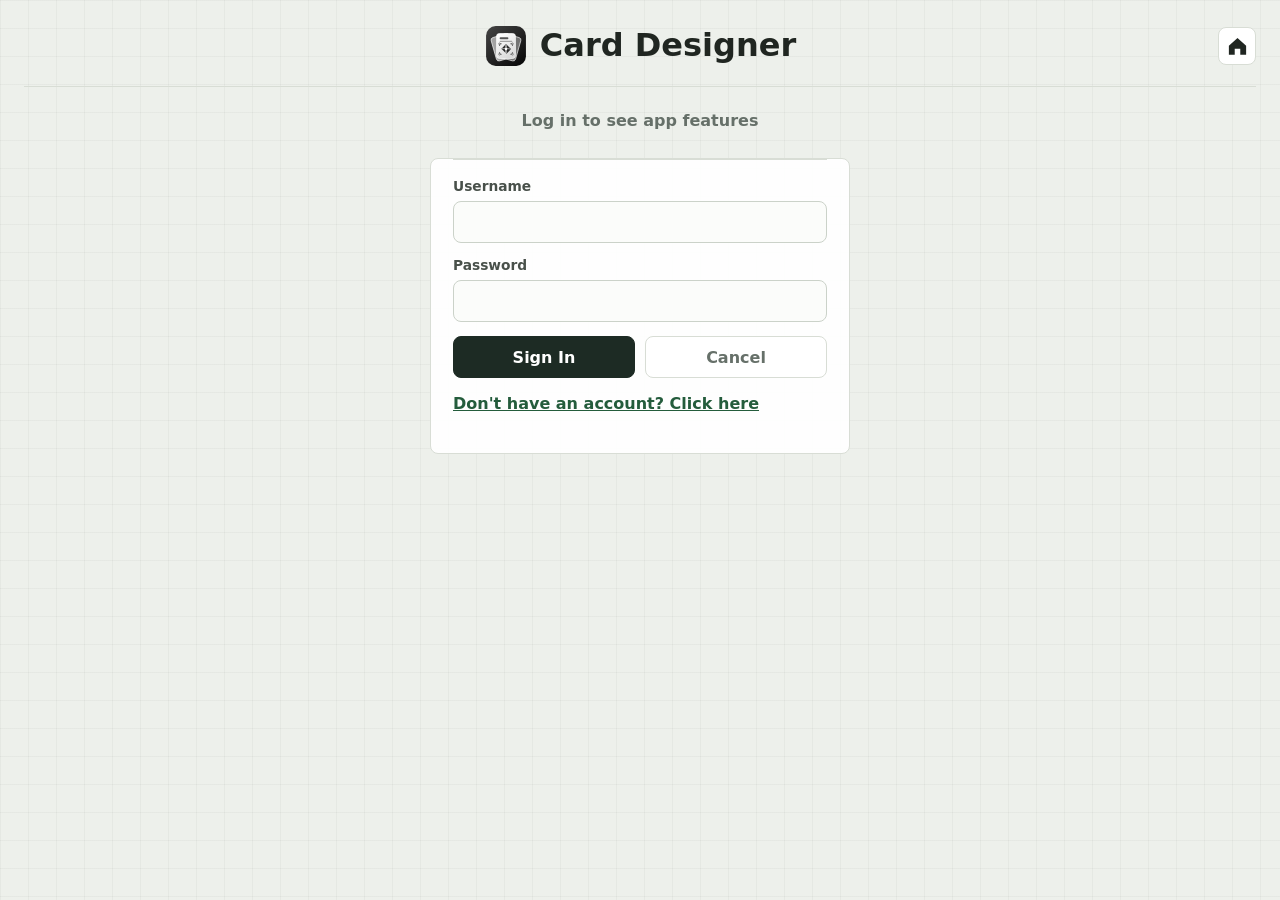
<file: index.html>
<!doctype html>
<html lang="en">
  <head>
    <meta charset="utf-8" />
    <meta name="viewport" content="width=device-width, initial-scale=1" />
    <title>Card Designer</title>
    <link rel="icon" href="assets/card-maker-logo.svg" type="image/svg+xml" />
    <link rel="stylesheet" href="styles.css" />
    <script src="config.js"></script>
  </head>
  <body class="home-page">
    <main class="home-shell">
      <header class="home-header">
        <div class="home-brand">
          <img src="assets/card-maker-logo.svg" alt="" />
          <h1>Card Designer</h1>
        </div>
        <div class="home-header-actions">
          <a class="home-button" href="./" title="Go to the Home Page" aria-label="Go to the Home Page">
            <span class="home-icon" aria-hidden="true"></span>
          </a>
          <div id="signedInPanel" class="home-account-summary hidden">
            <button id="accountMenuButton" class="home-menu-button" type="button" aria-label="Account menu" aria-expanded="false">
              <img src="assets/menu-icon.svg" alt="" aria-hidden="true" />
            </button>
            <div id="accountMenu" class="home-account-menu hidden">
              <p id="currentUserLabel" class="home-account-menu-status"></p>
              <button id="signOutButton" class="button subtle" type="button">Log Out</button>
              <button id="chooseImageProviderButton" class="button subtle" type="button">Choose New Image Provider</button>
            </div>
          </div>
        </div>
      </header>

      <p id="homeFeatureMessage" class="home-feature-message">Log in to see app features</p>

      <section id="signInPanel" class="home-sign-in" aria-label="Account">
        <fieldset>
          <label>
            <span>Username</span>
            <input id="usernameInput" type="text" autocomplete="username" />
          </label>
          <label>
            <span>Password</span>
            <input id="passwordInput" type="password" autocomplete="current-password" />
          </label>
          <div class="action-grid">
            <button id="signInButton" class="button primary" type="button">Sign In</button>
            <button id="cancelSignInButton" class="button subtle" type="button">Cancel</button>
          </div>
          <button id="openSignUpButton" class="auth-switch-link" type="button">Don't have an account? Click here</button>
          <p id="authStatus" class="status-line"></p>
        </fieldset>
      </section>

      <dialog id="signUpDialog" class="modal-dialog auth-dialog" aria-labelledby="signUpDialogTitle">
        <form id="signUpForm" class="modal-card">
          <h2 id="signUpDialogTitle">Make and Account for Card Designer</h2>
          <label>
            <span>Email</span>
            <input id="signUpEmailInput" type="email" autocomplete="email" />
          </label>
          <label title="If you don't make a username then your email is your username. You can make one later.">
            <span>Username (optional)</span>
            <input id="signUpUsernameInput" type="text" autocomplete="username" title="If you don't make a username then your email is your username. You can make one later." />
          </label>
          <p id="usernameAvailabilityStatus" class="username-availability" aria-live="polite"></p>
          <label>
            <span>Password</span>
            <input id="signUpPasswordInput" type="password" autocomplete="new-password" />
          </label>
          <div id="confirmationFields" class="confirmation-fields hidden">
            <label>
              <span>Confirmation code</span>
              <input id="confirmationInput" type="text" inputmode="numeric" autocomplete="one-time-code" />
            </label>
            <button id="confirmButton" class="button primary" type="button">Confirm Account</button>
          </div>
          <p id="signUpStatus" class="status-line"></p>
          <div class="modal-actions two-up">
            <button id="signUpButton" class="button primary" type="submit">Sign Up</button>
            <button id="cancelSignUpButton" class="button subtle" type="button">Cancel</button>
          </div>
        </form>
      </dialog>

      <nav class="home-destinations hidden" aria-label="Card Designer destinations">
        <a class="home-destination" href="sets/">
          <span class="home-destination-icon my-sets-icon" aria-hidden="true"></span>
          <span>My Sets</span>
        </a>
        <a class="home-destination" href="card-designer/?new=card">
          <span class="home-destination-icon new-card-icon" aria-hidden="true"></span>
          <span>New Card</span>
        </a>
        <a class="home-destination" href="template-designer/">
          <img class="home-destination-icon template-creator-icon" src="assets/template-creator-logo.svg" alt="" />
          <span>Template Creator</span>
        </a>
      </nav>

      <a id="myFriendsButton" class="my-friends-link hidden" href="friends/index.html">My Friends</a>
    </main>

    <dialog id="imageProviderDialog" class="modal-dialog" aria-labelledby="imageProviderDialogTitle">
      <form id="imageProviderForm" class="modal-card">
        <button id="closeImageProviderXButton" class="modal-close-button" type="button" aria-label="Close image provider dialog">x</button>
        <h2 id="imageProviderDialogTitle">Choose New Image Provider</h2>
        <label>
          <span>Image provider</span>
          <select id="imageProviderInput">
            <option value="aws">AWS Bedrock</option>
            <option value="gemini">Google Gemini</option>
            <option value="openai">OpenAI</option>
            <option value="stability">Stability AI</option>
            <option value="ace">ace.ai-compatible</option>
            <option value="firefly">Adobe Firefly-compatible</option>
            <option value="claude">Claude-compatible</option>
            <option value="fal">Fal.ai-compatible</option>
            <option value="leonardo">Leonardo.ai-compatible</option>
            <option value="midjourney">Midjourney-compatible</option>
            <option value="morphic">Morphic-compatible</option>
            <option value="runware">Runware-compatible</option>
          </select>
        </label>
        <label id="providerApiKeyLabel">
          <span>Provider API key</span>
          <input id="providerApiKeyInput" type="password" autocomplete="off" />
        </label>
        <label id="providerEndpointLabel">
          <span>Provider endpoint URL</span>
          <input id="providerEndpointInput" type="url" inputmode="url" />
        </label>
        <label id="providerModelLabel">
          <span>Model or deployment</span>
          <input id="providerModelInput" type="text" autocomplete="off" />
        </label>
        <p id="imageGenerationStatus" class="status-line"></p>
        <div class="modal-actions two-up">
          <button id="saveImageGenerationSettingsButton" class="button primary" type="submit">Save AI Settings</button>
          <button id="closeImageProviderButton" class="button subtle" type="button">Cancel</button>
        </div>
      </form>
    </dialog>

    <dialog id="incomingShareDialog" class="modal-dialog" aria-labelledby="incomingShareTitle">
      <form id="incomingShareForm" class="modal-card">
        <h2 id="incomingShareTitle">Shared set copy</h2>
        <p id="incomingShareMessage">A user sent you a set.</p>
        <div id="incomingShareCodeChoice" class="share-conflict-choice hidden">
          <p id="incomingShareCodeChoiceText" class="status-line"></p>
          <label>
            <span>Duplicate set code</span>
            <select id="incomingShareCodeResolution">
              <option value="" selected disabled>Choose an option</option>
              <option value="overwrite">Overwrite the existing set</option>
              <option value="new">Create a new set code</option>
            </select>
          </label>
        </div>
        <div id="incomingShareNameChoice" class="share-conflict-choice hidden">
          <p id="incomingShareNameChoiceText" class="status-line"></p>
          <label>
            <span>Duplicate set name</span>
            <select id="incomingShareNameResolution">
              <option value="" selected disabled>Choose an option</option>
              <option value="keep">Keep this set name</option>
              <option value="new">Create a new set name</option>
            </select>
          </label>
        </div>
        <div class="modal-actions two-up">
          <button id="acceptIncomingShareButton" class="button primary" type="button">Accept copy</button>
          <button id="rejectIncomingShareButton" class="button subtle" type="button">Reject copy</button>
        </div>
      </form>
    </dialog>

    <div id="toastRegion" class="toast-region home-toast-region" aria-live="polite" aria-atomic="true"></div>
    <script src="api-client.js"></script>
    <script src="set-sharing.js"></script>
    <script src="auth-flow.js"></script>
    <script src="app.js"></script>
  </body>
</html>
</file>
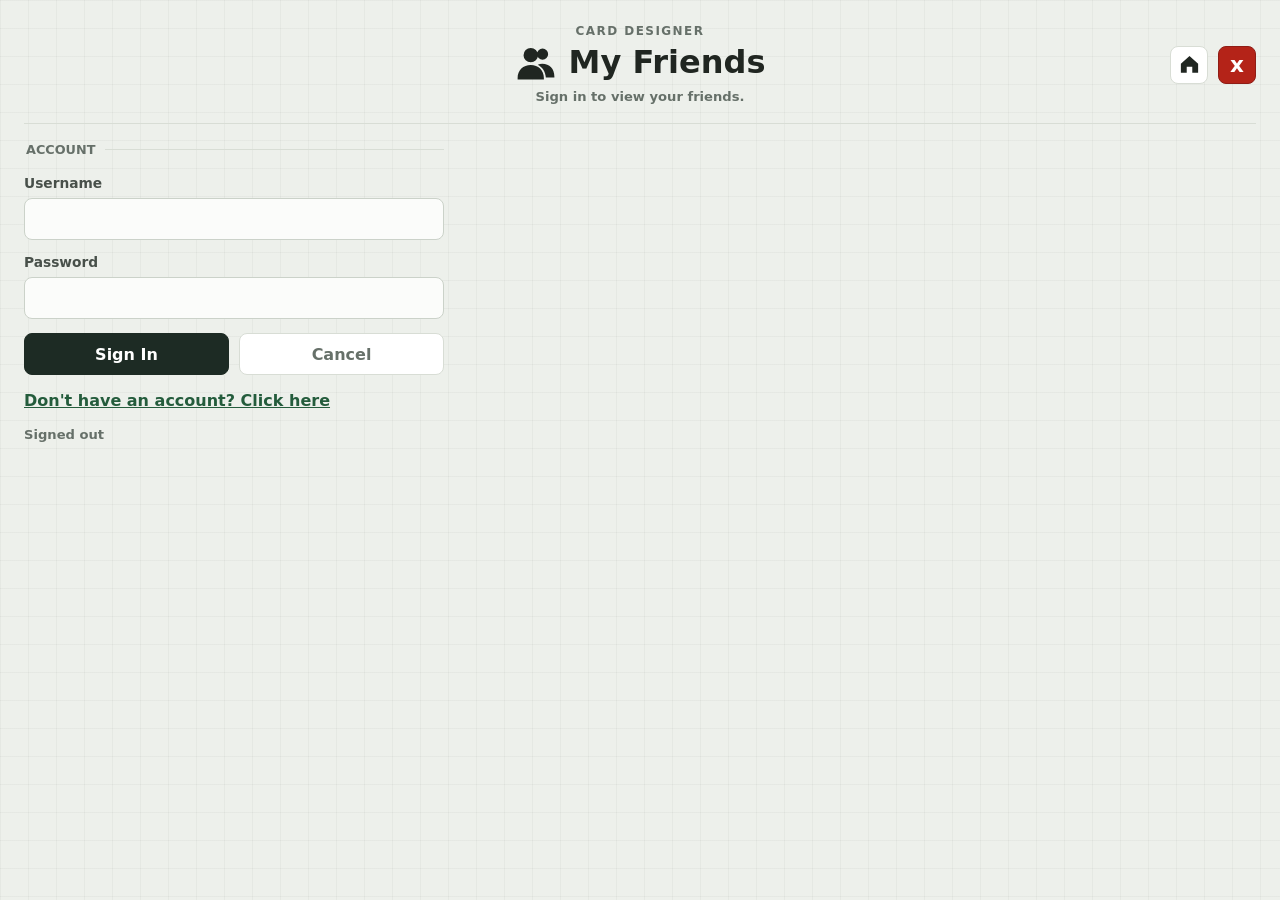
<file: friends/index.html>
<!doctype html>
<html lang="en">
  <head>
    <meta charset="utf-8" />
    <meta name="viewport" content="width=device-width, initial-scale=1" />
    <title>My Friends - Card Designer</title>
    <link rel="icon" href="../assets/card-maker-logo.svg" type="image/svg+xml" />
    <link rel="stylesheet" href="../styles.css" />
    <script src="../config.js"></script>
  </head>
  <body class="sets-page friends-page">
    <main class="sets-shell friends-shell">
      <header class="sets-page-header friends-header standard-header">
        <div class="standard-header-title">
          <p class="eyebrow">Card Designer</p>
          <div class="standard-header-title-row">
            <span class="friends-title-icon" aria-hidden="true"></span>
            <h1 id="friendsTitle">My Friends</h1>
          </div>
          <p id="friendsStatus" class="status-line">Sign in to view your friends.</p>
        </div>
        <div class="standard-header-actions">
          <a class="home-button" href="../" title="Go to the Home Page" aria-label="Go to the Home Page">
            <span class="home-icon" aria-hidden="true"></span>
          </a>
          <a id="friendsCloseButton" class="sets-close-button" href="../" title="Close" aria-label="Close">x</a>
        </div>
      </header>

      <section id="signInPanel" class="sets-sign-in">
        <fieldset>
          <legend>Account</legend>
          <label><span>Username</span><input id="usernameInput" type="text" autocomplete="username" /></label>
          <label><span>Password</span><input id="passwordInput" type="password" autocomplete="current-password" /></label>
          <div class="action-grid">
            <button id="signInButton" class="button primary" type="button">Sign In</button>
            <button id="cancelSignInButton" class="button subtle" type="button">Cancel</button>
          </div>
          <button id="openSignUpButton" class="auth-switch-link" type="button">Don't have an account? Click here</button>
          <p id="authStatus" class="status-line">Signed out</p>
        </fieldset>
      </section>

      <dialog id="signUpDialog" class="modal-dialog auth-dialog" aria-labelledby="signUpDialogTitle">
        <form id="signUpForm" class="modal-card">
          <h2 id="signUpDialogTitle">Make and Account for Card Designer</h2>
          <label><span>Email</span><input id="signUpEmailInput" type="email" autocomplete="email" /></label>
          <label title="If you don't make a username then your email is your username. You can make one later.">
            <span>Username (optional)</span>
            <input id="signUpUsernameInput" type="text" autocomplete="username" />
          </label>
          <p id="usernameAvailabilityStatus" class="username-availability" aria-live="polite"></p>
          <label><span>Password</span><input id="signUpPasswordInput" type="password" autocomplete="new-password" /></label>
          <div id="confirmationFields" class="confirmation-fields hidden">
            <label><span>Confirmation code</span><input id="confirmationInput" type="text" inputmode="numeric" autocomplete="one-time-code" /></label>
            <button id="confirmButton" class="button primary" type="button">Confirm Account</button>
          </div>
          <p id="signUpStatus" class="status-line"></p>
          <div class="modal-actions two-up">
            <button id="signUpButton" class="button primary" type="submit">Sign Up</button>
            <button id="cancelSignUpButton" class="button subtle" type="button">Cancel</button>
          </div>
        </form>
      </dialog>

      <section id="friendsPageContent" class="friends-content hidden" aria-label="My friends">
        <div id="friendsList" class="friends-list"></div>
        <div class="friends-footer">
          <p id="noFriendsMessage" class="no-friends-message hidden">You don't have any friends</p>
          <button id="addFriendButton" class="button primary add-friend-button" type="button">
            <span aria-hidden="true">+</span> Add Friend
          </button>
        </div>
      </section>

      <dialog id="addFriendDialog" class="modal-dialog" aria-labelledby="addFriendTitle">
        <form id="addFriendForm" class="modal-card">
          <h2 id="addFriendTitle">Add Friend</h2>
          <label><span>Username</span><input id="friendUsernameInput" type="text" autocomplete="off" /></label>
          <p id="addFriendStatus" class="status-line"></p>
          <div class="modal-actions two-up">
            <button id="confirmAddFriendButton" class="button primary" type="submit">Add Friend</button>
            <button id="cancelAddFriendButton" class="button subtle" type="button">Cancel</button>
          </div>
        </form>
      </dialog>

      <dialog id="removeFriendDialog" class="modal-dialog" aria-labelledby="removeFriendTitle">
        <form method="dialog" class="modal-card">
          <h2 id="removeFriendTitle">Remove Friend</h2>
          <p id="removeFriendMessage"></p>
          <div class="modal-actions two-up">
            <button id="confirmRemoveFriendButton" class="button danger" value="yes" type="submit">Yes</button>
            <button class="button subtle" value="no" type="submit">No</button>
          </div>
        </form>
      </dialog>
    </main>

    <div id="toastRegion" class="toast-region sets-toast-region" aria-live="polite" aria-atomic="true"></div>
    <script src="../api-client.js"></script>
    <script src="../auth-flow.js"></script>
    <script src="./friends.js"></script>
  </body>
</html>
</file>
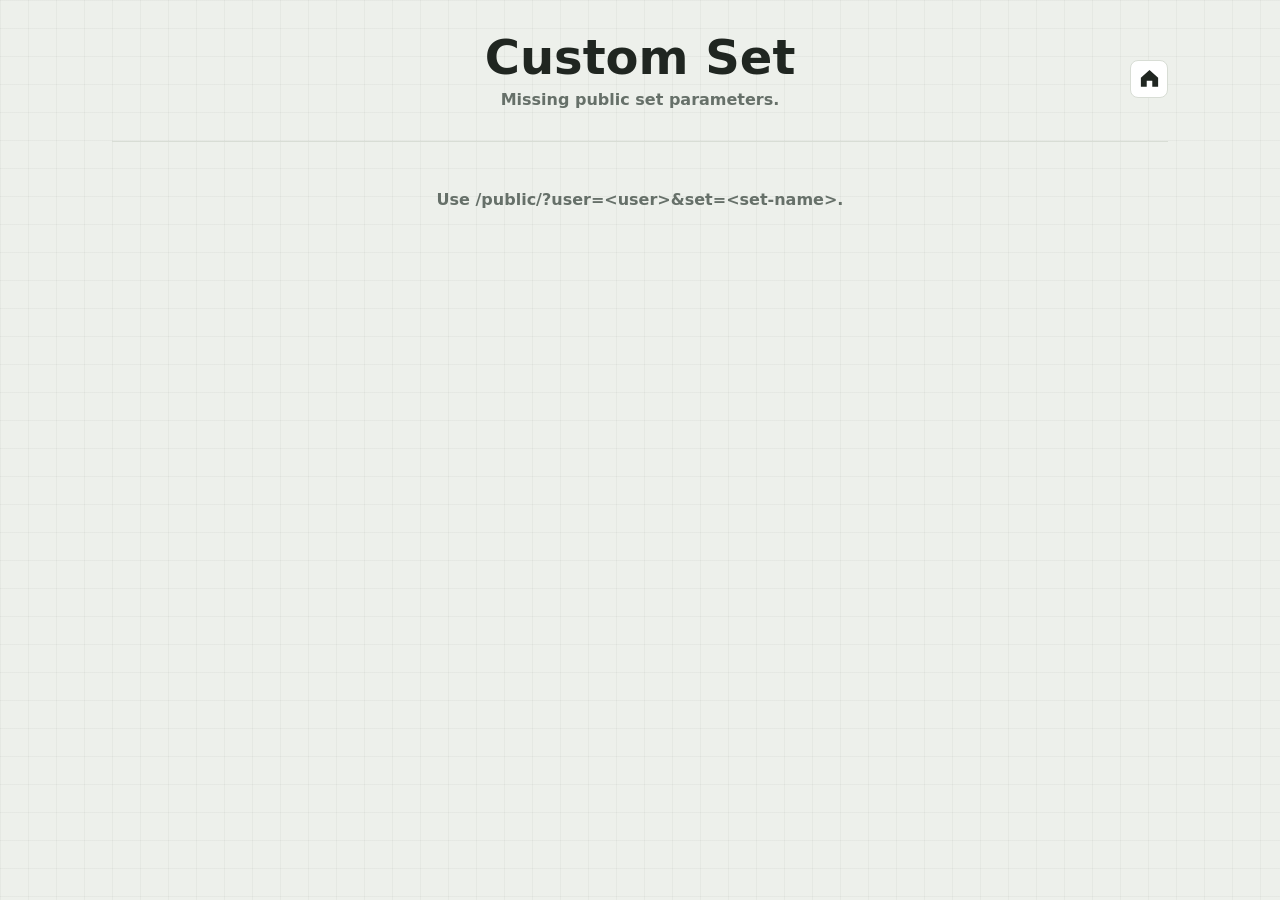
<file: public/index.html>
<!doctype html>
<html lang="en">
  <head>
    <meta charset="utf-8" />
    <meta name="viewport" content="width=device-width, initial-scale=1" />
    <title>Custom Set</title>
    <link rel="icon" href="../assets/card-maker-logo.svg" type="image/svg+xml" />
    <link rel="stylesheet" href="../styles.css" />
    <script src="../config.js"></script>
  </head>
  <body class="public-page">
    <main class="public-shell">
      <header class="public-header">
        <div>
          <h1 id="pageTitle">Custom Set</h1>
          <p id="setMeta" class="public-status">Loading set...</p>
        </div>
        <a class="home-button" href="../" title="Go to the Home Page" aria-label="Go to the Home Page">
          <span class="home-icon" aria-hidden="true"></span>
        </a>
      </header>
      <section id="cardGrid" class="card-library-grid" aria-label="Cards in this set"></section>
      <p id="publicStatus" class="public-status"></p>
    </main>

    <dialog id="cardZoomDialog" class="card-zoom-dialog" aria-label="Card image preview">
      <button id="cardZoomClose" class="card-zoom-close" type="button" aria-label="Close preview">x</button>
      <div class="card-zoom-viewer">
        <button id="previousZoomCardButton" class="card-navigation-button" type="button" title="Previous card" aria-label="Previous card">
          <span aria-hidden="true">&#8592;</span>
        </button>
        <div id="cardZoomContent" class="card-zoom-content"></div>
        <button id="nextZoomCardButton" class="card-navigation-button" type="button" title="Next card" aria-label="Next card">
          <span aria-hidden="true">&#8594;</span>
        </button>
      </div>
    </dialog>

    <script src="../api-client.js"></script>
    <script src="./public.js"></script>
  </body>
</html>
</file>
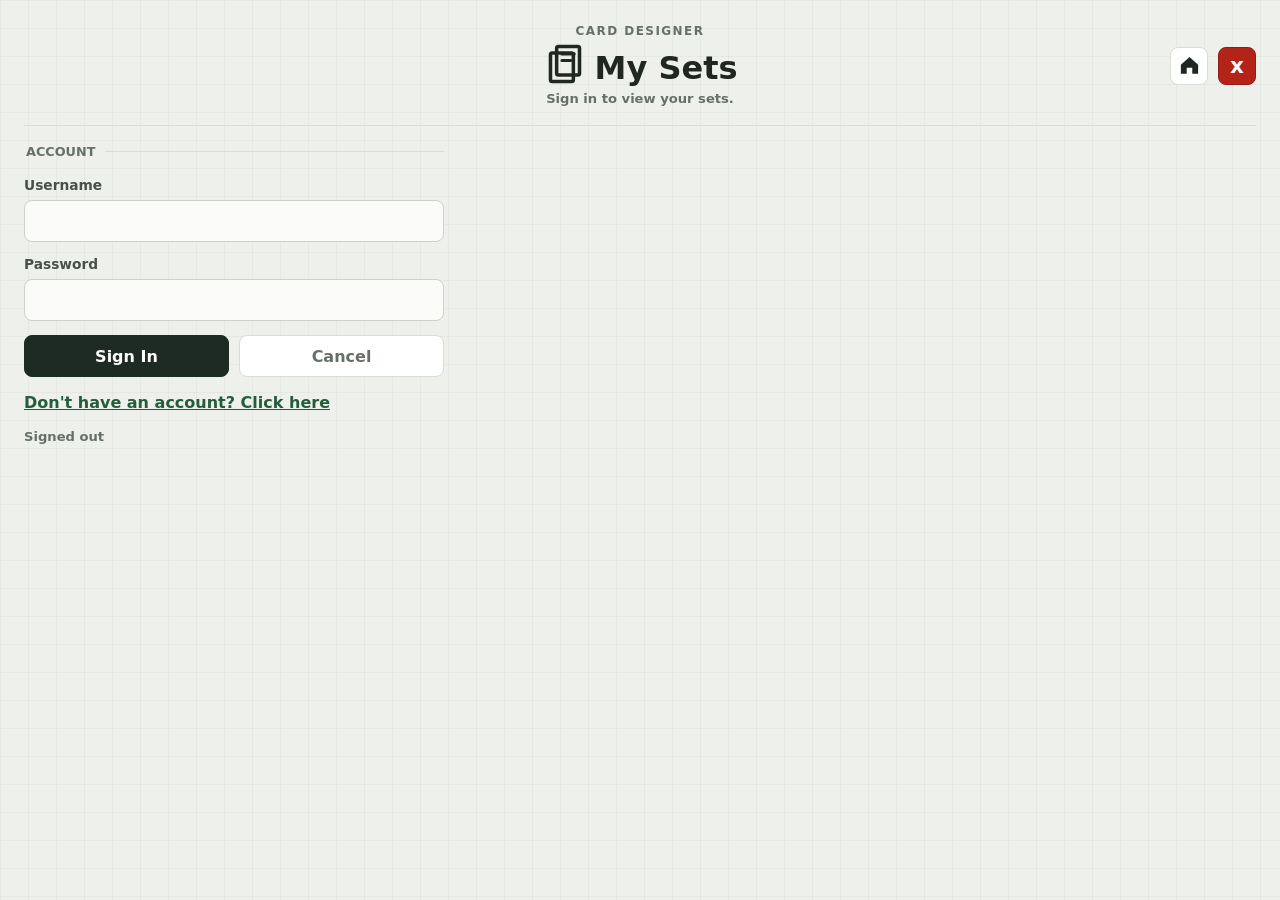
<file: sets/index.html>
<!doctype html>
<html lang="en">
  <head>
    <meta charset="utf-8" />
    <meta name="viewport" content="width=device-width, initial-scale=1" />
    <title>My Sets - Card Designer</title>
    <link rel="icon" href="../assets/card-maker-logo.svg" type="image/svg+xml" />
    <link rel="stylesheet" href="../styles.css" />
    <script src="../config.js"></script>
  </head>
  <body class="sets-page">
    <main class="sets-shell">
      <header class="sets-page-header sets-standard-header standard-header">
        <div class="standard-header-title">
          <p class="eyebrow">Card Designer</p>
          <div class="sets-title-row standard-header-title-row">
            <span class="my-sets-icon standard-header-logo" aria-hidden="true"></span>
            <h1 id="setsTitle">My Sets</h1>
            <button
              id="setDetailRenameButton"
              class="set-rename-button hidden"
              type="button"
              title="Rename this set"
              aria-label="Rename this set"
            >
              <svg viewBox="0 0 24 24" fill="none" stroke-width="2.2" stroke-linecap="round" stroke-linejoin="round" aria-hidden="true">
                <path d="M12 20h9"></path>
                <path d="M16.5 3.5a2.1 2.1 0 0 1 3 3L8 18l-4 1 1-4Z"></path>
              </svg>
            </button>
          </div>
          <p id="setsStatus" class="status-line">Sign in to view your sets.</p>
        </div>
        <div class="sets-header-actions standard-header-actions">
          <label id="massEditControl" class="mass-edit-control hidden">
            <span>Mass edit</span>
            <select id="massEditInput" aria-label="Mass edit">
              <option value="">Choose an action</option>
              <option value="change-color">Change Color</option>
            </select>
          </label>
          <button
            id="reloadSetImagesButton"
            class="replace-credentials-button hidden"
            type="button"
            title="Reload card images"
            aria-label="Reload card images"
          >
            <span class="refresh-icon" aria-hidden="true"></span>
          </button>
          <button
            id="setDetailExportButton"
            class="set-export-button hidden"
            type="button"
            title="Share and Export"
            aria-label="Share and Export"
          >
            <svg aria-hidden="true" focusable="false" viewBox="0 0 100 100">
              <path d="M14 20H52V32H26V74H74V58H86V86H14Z"></path>
              <path d="M45 58C50 40 62 29 76 26V13L96 34L76 55V42C65 43 55 48 45 58Z"></path>
            </svg>
          </button>
          <div id="setDetailMenu" class="set-detail-menu hidden">
            <button
              id="setDetailMenuButton"
              class="home-menu-button"
              type="button"
              title="Set actions"
              aria-label="Set actions"
              aria-expanded="false"
              aria-controls="setDetailMenuPopover"
            >
              <img src="../assets/menu-icon.svg" alt="" aria-hidden="true" />
            </button>
            <div id="setDetailMenuPopover" class="home-account-menu hidden">
              <button
                id="generateArtButton"
                class="button subtle"
                type="button"
                title="Generate card art using AI"
              >Generate Art</button>
              <button
                id="setDetailTemplatesButton"
                class="button subtle"
                type="button"
                title="View set templates"
              >Set Templates</button>
            </div>
          </div>
          <a class="home-button" href="../" title="Go to the Home Page" aria-label="Go to the Home Page">
            <span class="home-icon" aria-hidden="true"></span>
          </a>
          <a id="setsCloseButton" class="sets-close-button" href="../" title="Close" aria-label="Close">x</a>
        </div>
      </header>

      <section id="signInPanel" class="sets-sign-in">
        <fieldset>
          <legend>Account</legend>
          <label>
            <span>Username</span>
            <input id="usernameInput" type="text" autocomplete="username" />
          </label>
          <label>
            <span>Password</span>
            <input id="passwordInput" type="password" autocomplete="current-password" />
          </label>
          <div class="action-grid">
            <button id="signInButton" class="button primary" type="button">Sign In</button>
            <button id="cancelSignInButton" class="button subtle" type="button">Cancel</button>
          </div>
          <button id="openSignUpButton" class="auth-switch-link" type="button">Don't have an account? Click here</button>
          <p id="authStatus" class="status-line">Signed out</p>
        </fieldset>
      </section>

      <dialog id="signUpDialog" class="modal-dialog auth-dialog" aria-labelledby="signUpDialogTitle">
        <form id="signUpForm" class="modal-card">
          <h2 id="signUpDialogTitle">Make and Account for Card Designer</h2>
          <label><span>Email</span><input id="signUpEmailInput" type="email" autocomplete="email" /></label>
          <label title="If you don't make a username then your email is your username. You can make one later.">
            <span>Username (optional)</span>
            <input id="signUpUsernameInput" type="text" autocomplete="username" title="If you don't make a username then your email is your username. You can make one later." />
          </label>
          <p id="usernameAvailabilityStatus" class="username-availability" aria-live="polite"></p>
          <label><span>Password</span><input id="signUpPasswordInput" type="password" autocomplete="new-password" /></label>
          <div id="confirmationFields" class="confirmation-fields hidden">
            <label><span>Confirmation code</span><input id="confirmationInput" type="text" inputmode="numeric" autocomplete="one-time-code" /></label>
            <button id="confirmButton" class="button primary" type="button">Confirm Account</button>
          </div>
          <p id="signUpStatus" class="status-line"></p>
          <div class="modal-actions two-up">
            <button id="signUpButton" class="button primary" type="submit">Sign Up</button>
            <button id="cancelSignUpButton" class="button subtle" type="button">Cancel</button>
          </div>
        </form>
      </dialog>

      <section id="setsPageContent" class="sets-content hidden" aria-label="My sets">
        <div id="setLibraryContent" class="library-modal-content"></div>
      </section>
    </main>

    <div id="toastRegion" class="toast-region sets-toast-region" aria-live="polite" aria-atomic="true"></div>

    <!-- Hidden iframe for rendering cards offscreen -->
    <iframe id="cardRenderFrame" class="card-render-frame" title="Card render workspace"></iframe>

    <dialog id="exportSetDialog" class="modal-dialog export-set-dialog" aria-labelledby="exportSetTitle">
      <form id="exportSetForm" class="modal-card export-set-card">
        <button id="closeExportSetXButton" class="modal-close-button" type="button" aria-label="Close export dialog">x</button>
        <h2 id="exportSetTitle">Share and Export</h2>
        <p id="exportSetSubtitle" class="export-set-subtitle"></p>
        <label class="checkbox-label export-set-public-control">
          <input id="exportSetPublicInput" type="checkbox" />
          <span id="exportSetPublicLabel">Check this box to make the set public</span>
        </label>
        <hr class="export-set-divider" />
        <h3 class="export-set-section-title">Export</h3>
        <label>
          <span>Format</span>
          <select id="exportFormatInput">
            <option value="tabletop-simulator">Tabletop Simulator</option>
            <option value="share-edit-copy">Send this set to another user for editing</option>
          </select>
        </label>
        <label id="shareRecipientEmailLabel" class="hidden">
          <span>User email</span>
          <input id="shareRecipientEmailInput" type="email" autocomplete="off" />
        </label>
        <label id="shareCardHistoryLabel" class="checkbox-label hidden">
          <input id="shareCardHistoryInput" type="checkbox" checked />
          <span>Also send card histories</span>
        </label>
        <p id="exportSetStatus" class="status-line"></p>
        <div class="modal-actions two-up">
          <button id="confirmExportSetButton" class="button primary" type="button">Export</button>
          <button id="closeExportSetButton" class="button subtle" type="button">Close</button>
        </div>
      </form>
    </dialog>

    <dialog id="generateArtDialog" class="modal-dialog" aria-labelledby="generateArtTitle">
      <form class="modal-card export-set-card">
        <button id="closeGenerateArtButton" class="modal-close-button" type="button" aria-label="Close generate art dialog">x</button>
        <h2 id="generateArtTitle">Generate card art using AI</h2>
        <p>Use your selected AI generative image provider to fill in art for all cards in this set that are missing art</p>
        <p id="generateArtStatus" class="status-line"></p>
        <progress id="generateArtProgress" class="generate-art-progress hidden" value="0" max="1"></progress>
        <section id="generateArtErrorSection" class="generate-art-errors hidden" aria-labelledby="generateArtErrorTitle">
          <h3 id="generateArtErrorTitle">Art generation errors</h3>
          <div class="generate-art-error-grid-wrapper">
            <table class="generate-art-error-grid">
              <thead>
                <tr>
                  <th scope="col">Card name</th>
                  <th scope="col">AI art error</th>
                </tr>
              </thead>
              <tbody id="generateArtErrorRows"></tbody>
            </table>
          </div>
        </section>
        <div class="modal-actions two-up">
          <button id="confirmGenerateArtButton" class="button primary" type="button">Generate Art</button>
          <button id="cancelGenerateArtButton" class="button subtle" type="button">Cancel</button>
        </div>
      </form>
    </dialog>

    <dialog id="massColorChangeDialog" class="modal-dialog" aria-labelledby="massColorChangeTitle">
      <form id="massColorChangeForm" class="modal-card">
        <h2 id="massColorChangeTitle">Mass Color Change</h2>
        <fieldset>
          <legend>Colors</legend>
          <div class="color-grid">
            <label>
              <span>Frame</span>
              <input id="massFrameColor" type="color" />
            </label>
            <label>
              <span>Accent</span>
              <input id="massAccentColor" type="color" />
            </label>
            <label>
              <span>Text</span>
              <input id="massTextColor" type="color" />
            </label>
            <label>
              <span>Panel</span>
              <input id="massPanelColor" type="color" />
            </label>
          </div>
        </fieldset>
        <p id="massColorChangeStatus" class="status-line"></p>
        <div class="modal-actions two-up">
          <button id="updateMassColorButton" class="button primary" type="submit">Update</button>
          <button id="cancelMassColorButton" class="button subtle" type="button">Cancel</button>
        </div>
      </form>
    </dialog>

    <dialog id="deleteSetDialog" class="modal-dialog" aria-labelledby="deleteSetTitle">
      <form method="dialog" class="modal-card">
        <h2 id="deleteSetTitle">Are you sure you want to delete this set?</h2>
        <p id="deleteSetMessage">This action cannot be undone</p>
        <div class="modal-actions delete-set-actions">
          <button id="confirmDeleteSetButton" class="button danger no-wrap" value="delete" type="submit">Yes, delete forever</button>
          <button class="button subtle no-wrap" value="cancel" type="submit">Cancel (back to safety)</button>
        </div>
      </form>
    </dialog>

    <dialog id="renameSetDialog" class="modal-dialog" aria-labelledby="renameSetTitle">
      <form id="renameSetForm" class="modal-card">
        <h2 id="renameSetTitle">Change this set's name</h2>
        <label>
          <span>New name</span>
          <input id="renameSetNameInput" type="text" required />
        </label>
        <p id="renameSetStatus" class="status-line"></p>
        <div class="modal-actions two-up">
          <button id="confirmRenameSetButton" class="button primary" type="submit">Change</button>
          <button id="cancelRenameSetButton" class="button subtle" type="button">Cancel</button>
        </div>
      </form>
    </dialog>

    <dialog id="incomingShareDialog" class="modal-dialog" aria-labelledby="incomingShareTitle">
      <form id="incomingShareForm" class="modal-card">
        <h2 id="incomingShareTitle">Shared set copy</h2>
        <p id="incomingShareMessage">A user sent you a set.</p>
        <div id="incomingShareCodeChoice" class="share-conflict-choice hidden">
          <p id="incomingShareCodeChoiceText" class="status-line"></p>
          <label>
            <span>Duplicate set code</span>
            <select id="incomingShareCodeResolution">
              <option value="" selected disabled>Choose an option</option>
              <option value="overwrite">Overwrite the existing set</option>
              <option value="new">Create a new set code</option>
            </select>
          </label>
        </div>
        <div id="incomingShareNameChoice" class="share-conflict-choice hidden">
          <p id="incomingShareNameChoiceText" class="status-line"></p>
          <label>
            <span>Duplicate set name</span>
            <select id="incomingShareNameResolution">
              <option value="" selected disabled>Choose an option</option>
              <option value="keep">Keep this set name</option>
              <option value="new">Create a new set name</option>
            </select>
          </label>
        </div>
        <div class="modal-actions two-up">
          <button id="acceptIncomingShareButton" class="button primary" type="button">Accept copy</button>
          <button id="rejectIncomingShareButton" class="button subtle" type="button">Reject copy</button>
        </div>
      </form>
    </dialog>

    <script src="../api-client.js"></script>
    <script src="../set-sharing.js"></script>
    <script src="../card-image.js"></script>
    <script src="../auth-flow.js"></script>
    <script src="sets.js"></script>
  </body>
</html>
</file>
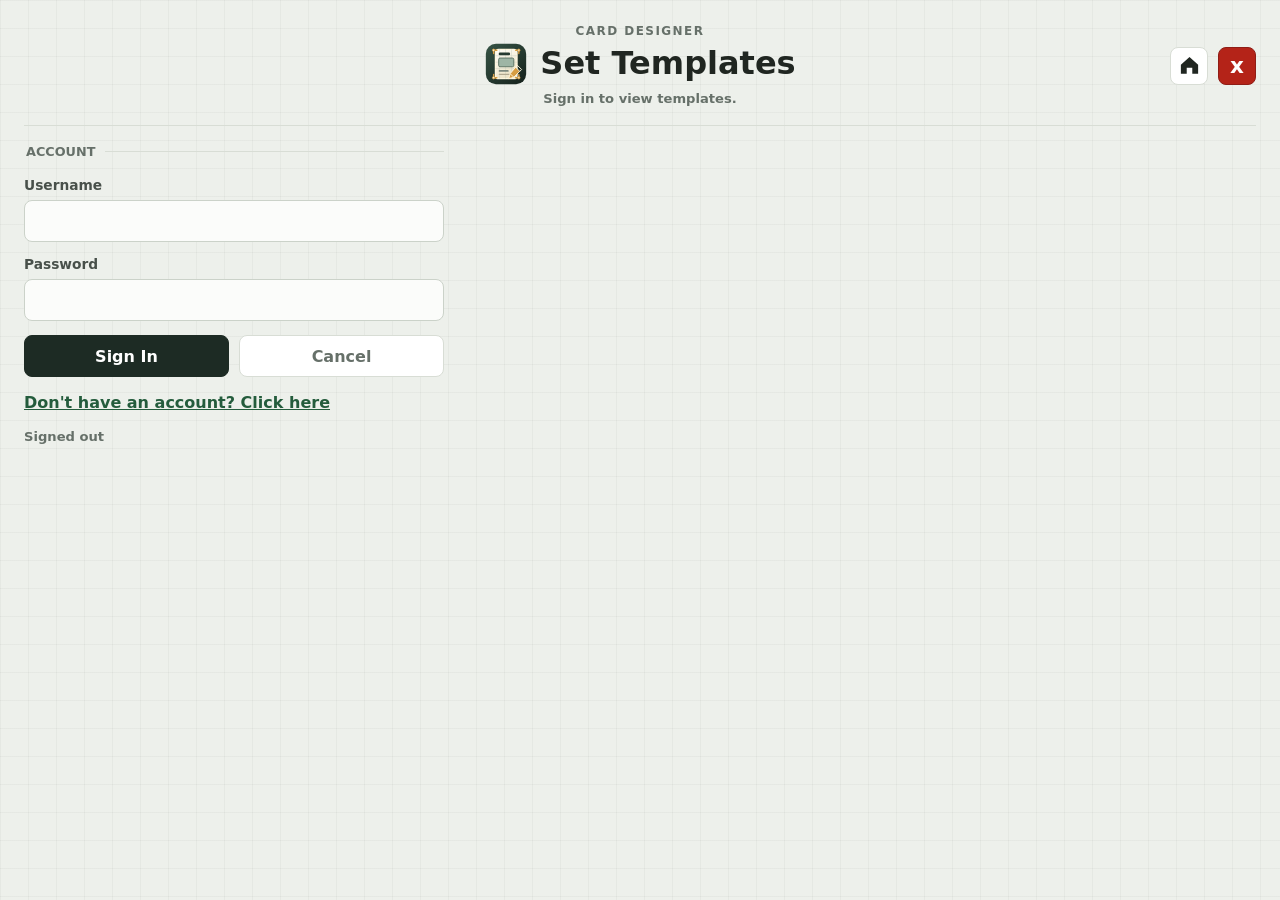
<file: templates/index.html>
<!doctype html>
<html lang="en">
  <head>
    <meta charset="utf-8" />
    <meta name="viewport" content="width=device-width, initial-scale=1" />
    <title>Set Templates - Card Designer</title>
    <link rel="icon" href="../assets/template-creator-logo.svg" type="image/svg+xml" />
    <link rel="stylesheet" href="../styles.css" />
    <script src="../config.js"></script>
  </head>
  <body class="sets-page templates-page">
    <main class="sets-shell">
      <header class="sets-page-header standard-header">
        <div class="standard-header-title">
          <p class="eyebrow">Card Designer</p>
          <div class="standard-header-title-row">
            <img class="standard-header-logo" src="../assets/template-creator-logo.svg" alt="" />
            <h1 id="templatesTitle">Set Templates</h1>
          </div>
          <p id="templatesStatus" class="status-line">Sign in to view templates.</p>
        </div>
        <div class="sets-header-actions standard-header-actions">
          <a class="home-button" href="../" title="Go to the Home Page" aria-label="Go to the Home Page">
            <span class="home-icon" aria-hidden="true"></span>
          </a>
          <a id="templatesCloseButton" class="sets-close-button" href="../sets/" title="Close" aria-label="Close">x</a>
        </div>
      </header>

      <section id="signInPanel" class="sets-sign-in">
        <fieldset>
          <legend>Account</legend>
          <label><span>Username</span><input id="usernameInput" type="text" autocomplete="username" /></label>
          <label><span>Password</span><input id="passwordInput" type="password" autocomplete="current-password" /></label>
          <div class="action-grid">
            <button id="signInButton" class="button primary" type="button">Sign In</button>
            <button id="cancelSignInButton" class="button subtle" type="button">Cancel</button>
          </div>
          <button id="openSignUpButton" class="auth-switch-link" type="button">Don't have an account? Click here</button>
          <p id="authStatus" class="status-line">Signed out</p>
        </fieldset>
      </section>

      <dialog id="signUpDialog" class="modal-dialog auth-dialog" aria-labelledby="signUpDialogTitle">
        <form id="signUpForm" class="modal-card">
          <h2 id="signUpDialogTitle">Make an Account for Card Designer</h2>
          <label><span>Email</span><input id="signUpEmailInput" type="email" autocomplete="email" /></label>
          <label>
            <span>Username (optional)</span>
            <input id="signUpUsernameInput" type="text" autocomplete="username" />
          </label>
          <p id="usernameAvailabilityStatus" class="username-availability" aria-live="polite"></p>
          <label><span>Password</span><input id="signUpPasswordInput" type="password" autocomplete="new-password" /></label>
          <div id="confirmationFields" class="confirmation-fields hidden">
            <label><span>Confirmation code</span><input id="confirmationInput" type="text" inputmode="numeric" autocomplete="one-time-code" /></label>
            <button id="confirmButton" class="button primary" type="button">Confirm Account</button>
          </div>
          <p id="signUpStatus" class="status-line"></p>
          <div class="modal-actions two-up">
            <button id="signUpButton" class="button primary" type="submit">Sign Up</button>
            <button id="cancelSignUpButton" class="button subtle" type="button">Cancel</button>
          </div>
        </form>
      </dialog>

      <section id="templatesPageContent" class="sets-content hidden" aria-label="Set templates">
        <div id="templateGrid" class="card-library-grid"></div>
      </section>
    </main>

    <script src="../api-client.js"></script>
    <script src="../auth-flow.js"></script>
    <script src="./templates.js"></script>
  </body>
</html>
</file>
<file: styles.css>
:root {
  --accent: #d69d42;
  --card-ratio: 63 / 88;
  --card-text: #f8f4e8;
  --designer-bg:
    linear-gradient(90deg, rgba(32, 38, 33, 0.04) 1px, transparent 1px),
    linear-gradient(rgba(32, 38, 33, 0.04) 1px, transparent 1px),
    var(--page-bg);
  --frame: #263a31;
  --ink: #202621;
  --line: #d8ddd5;
  --muted: #667069;
  --page-bg: #edf0eb;
  --panel: #fff7df;
  --rarity-color: #8fb199;
  --surface: #ffffff;
}

* {
  box-sizing: border-box;
}

body {
  background: var(--designer-bg);
  background-size: 28px 28px;
  color: var(--ink);
  font-family:
    Inter, ui-sans-serif, system-ui, -apple-system, BlinkMacSystemFont, "Segoe UI",
    sans-serif;
  margin: 0;
  min-height: 100vh;
}

button,
input,
select,
textarea {
  font: inherit;
}

.checkbox-label {
  align-items: center;
  display: flex;
  gap: 10px;
}

.checkbox-label input {
  height: 18px;
  width: 18px;
}

.app-shell {
  display: grid;
  grid-template-columns: minmax(280px, 320px) minmax(420px, 1fr) minmax(340px, 390px);
  min-height: 100vh;
}

.designer-page-header {
  align-items: center;
  background: rgba(255, 255, 255, 0.9);
  border-bottom: 1px solid var(--line);
  display: flex;
  grid-column: 1 / -1;
  min-width: 0;
  padding: 16px 24px;
}

.standard-header {
  --standard-header-side-width: 86px;
  display: grid;
  gap: 18px;
  grid-template-columns: var(--standard-header-side-width) minmax(0, 1fr) var(--standard-header-side-width);
}

.standard-header::before {
  content: "";
  width: var(--standard-header-side-width);
}

.standard-header-title {
  justify-content: center;
  min-width: 0;
  text-align: center;
}

.standard-header-title-row {
  align-items: center;
  display: flex;
  gap: 12px;
  justify-content: center;
  margin-bottom: 4px;
}

.standard-header-title-row h1 {
  margin: 0;
}

.standard-header-actions,
.sets-header-actions {
  align-items: center;
  display: flex;
  gap: 10px;
  justify-content: flex-end;
}

.standard-header-logo {
  display: block;
  flex: 0 0 44px;
  height: 44px;
  width: 44px;
}

.designer-brand {
  align-items: center;
  display: flex;
  gap: 12px;
}

.designer-brand h1 {
  font-size: clamp(1.45rem, 2vw, 2rem);
}

.designer-brand .eyebrow {
  margin-bottom: 3px;
}

.template-page-header {
  --standard-header-side-width: 166px;
}

.template-creator-page .library-panel {
  display: flex;
  flex-direction: column;
}

.template-pane-footer {
  display: grid;
  gap: 14px;
  margin-top: auto;
}

.template-pane-status {
  border-top: 1px solid var(--line);
  margin: 0;
  padding-top: 14px;
}

.designer-page .library-panel,
.designer-page .workspace {
  min-height: calc(100vh - 77px);
}

.library-panel {
  align-self: start;
  background: rgba(247, 249, 246, 0.94);
  border-right: 1px solid var(--line);
  min-height: 100vh;
  padding: 24px;
}
.workspace {
  align-self: start;
  display: flex;
  flex-direction: column;
  min-height: 100vh;
  min-width: 0;
  padding: 28px;
  position: sticky;
  top: 0;
}

.preview-toolbar {
  align-items: center;
  display: flex;
  gap: 20px;
  justify-content: center;
  margin-bottom: 8px;
}

.preview-toolbar > div {
  text-align: center;
  width: 100%;
}

.eyebrow {
  color: var(--muted);
  font-size: 0.75rem;
  font-weight: 800;
  letter-spacing: 0.12em;
  margin: 0 0 4px;
  text-transform: uppercase;
}

.preview-title {
  font-size: calc(0.75rem + 4pt);
}

h1,
h2,
p {
  margin-top: 0;
}

h1 {
  font-size: clamp(1.55rem, 2.5vw, 2.4rem);
  line-height: 1.05;
  margin-bottom: 0;
}

.button {
  align-items: center;
  background: var(--surface);
  border: 1px solid var(--line);
  border-radius: 8px;
  color: var(--ink);
  cursor: pointer;
  display: inline-flex;
  font-weight: 800;
  justify-content: center;
  min-height: 42px;
  padding: 0 14px;
}

.button.no-wrap {
  white-space: nowrap;
}

.button.primary {
  background: #1d2b24;
  border-color: #1d2b24;
  color: #ffffff;
}

.button.subtle {
  color: var(--muted);
  min-height: 36px;
}

.button.danger {
  border-color: #d8b9b6;
  color: #9f2f24;
}

.button:disabled {
  cursor: default;
  opacity: 0.68;
}

.generate-image-row {
  align-items: center;
  display: flex;
  gap: 12px;
}

.inline-spinner {
  animation: spin 0.8s linear infinite;
  border: 3px solid #cbd2c9;
  border-radius: 50%;
  border-top-color: #1d2b24;
  display: inline-block;
  height: 24px;
  width: 24px;
}

@keyframes spin {
  to {
    transform: rotate(360deg);
  }
}

.service-panel {
  display: grid;
  gap: 18px;
}

.action-grid {
  display: grid;
  gap: 10px;
  grid-template-columns: repeat(2, minmax(0, 1fr));
}

.status-line {
  color: var(--muted);
  font-size: 0.82rem;
  font-weight: 700;
  line-height: 1.3;
  margin: 0;
}

#imageGenerationStatus,
#saveStatus {
  max-height: 4.3em;
  min-width: 0;
  overflow: auto;
  overflow-wrap: anywhere;
  word-break: break-word;
}

.public-set-link {
  color: var(--muted);
  display: flex;
  font-size: 0.82rem;
  font-weight: 700;
  gap: 6px;
  line-height: 1.3;
  margin: -6px 0 0;
  min-width: 0;
}

.public-set-link a {
  color: #1d2b24;
  flex: 1 1 auto;
  min-width: 0;
  overflow: hidden;
  text-overflow: ellipsis;
  white-space: nowrap;
}

.public-set-link span {
  flex: 0 0 auto;
}

.provider-select-row {
  align-items: center;
  color: inherit;
  display: grid;
  font-size: inherit;
  font-weight: inherit;
  gap: 8px;
  grid-template-columns: minmax(0, 1fr);
  width: 100%;
}

.provider-select-row.has-replace-action {
  grid-template-columns: minmax(0, 1fr) 42px;
}

.provider-select-row select {
  min-width: 0;
  width: 100%;
}

.replace-credentials-button {
  align-items: center;
  background: var(--surface);
  border: 1px solid var(--line);
  border-radius: 50%;
  color: var(--ink);
  cursor: pointer;
  display: inline-flex;
  height: 42px;
  justify-content: center;
  line-height: 0;
  min-height: 0;
  overflow: visible;
  padding: 0;
  width: 42px;
}

.replace-credentials-button:hover,
.replace-credentials-button:focus-visible {
  background: #eef2ed;
  border-color: #9da99f;
  color: #000000;
}

.replace-credentials-button svg,
.replace-credentials-button .refresh-icon {
  display: block;
  height: 26px;
  width: 26px;
}

.replace-credentials-button .refresh-icon {
  background: currentColor;
  mask: url("assets/refresh-icon.svg") center / contain no-repeat;
  -webkit-mask: url("assets/refresh-icon.svg") center / contain no-repeat;
}

.toast-region {
  bottom: 0;
  display: grid;
  gap: 10px;
  left: calc(320px + ((100vw - 320px - 390px) / 2));
  pointer-events: none;
  position: fixed;
  transform: translateX(-50%);
  width: min(560px, calc(100vw - 320px - 390px - 32px));
  z-index: 20;
}

.sets-page .toast-region {
  left: 50%;
  width: min(560px, calc(100vw - 32px));
}

.toast-message {
  align-items: start;
  background: #fff7f6;
  border: 1px solid #e1aaa4;
  border-radius: 8px;
  box-shadow: 0 16px 42px rgba(32, 38, 33, 0.22);
  color: #7f241c;
  display: grid;
  gap: 14px;
  grid-template-columns: minmax(0, 1fr) auto;
  max-height: min(320px, calc(100vh - 32px));
  min-width: 0;
  overflow: hidden;
  padding: 14px 14px 14px 16px;
  pointer-events: auto;
  width: 100%;
}

.toast-message.toast-info {
  background: #eef6f1;
  border-color: #b7d5c4;
  color: #24543d;
}

.toast-info .toast-close {
  color: #24543d;
}

.toast-info .toast-close:hover,
.toast-info .toast-close:focus-visible {
  background: rgba(36, 84, 61, 0.1);
}

.toast-message p {
  font-size: 0.92rem;
  font-weight: 800;
  line-height: 1.35;
  margin: 0;
  max-height: min(260px, calc(100vh - 88px));
  min-width: 0;
  overflow: auto;
  overflow-wrap: anywhere;
  white-space: pre-wrap;
  word-break: break-word;
}

.toast-close {
  background: transparent;
  border: 0;
  border-radius: 6px;
  color: #7f241c;
  cursor: pointer;
  font-size: 1rem;
  font-weight: 950;
  height: 28px;
  line-height: 1;
  padding: 0;
  width: 28px;
}

.toast-close:hover,
.toast-close:focus-visible {
  background: rgba(127, 36, 28, 0.1);
  outline: 0;
}

.account-panel {
  display: grid;
  gap: 14px;
}

.account-menu {
  align-items: center;
  display: flex;
  gap: 14px;
  justify-content: space-between;
  min-height: 50px;
  position: relative;
}

.account-kicker {
  color: var(--muted);
  display: block;
  font-size: 0.72rem;
  font-weight: 900;
  margin: 0;
  min-width: 0;
  overflow: hidden;
  text-overflow: ellipsis;
  white-space: nowrap;
  text-transform: uppercase;
}

.home-account-menu-status {
  color: var(--ink);
  cursor: help;
  font-size: 0.92rem;
  font-weight: 800;
  margin: 0;
  max-width: 260px;
  overflow: hidden;
  text-overflow: ellipsis;
  touch-action: manipulation;
  user-select: none;
  white-space: nowrap;
}

.home-account-touch-tooltip {
  background: #1f2721;
  border: 1px solid rgba(255, 255, 255, 0.18);
  border-radius: 8px;
  box-shadow: 0 12px 30px rgba(31, 39, 33, 0.22);
  color: #ffffff;
  font-size: 0.9rem;
  font-weight: 800;
  line-height: 1.35;
  max-width: min(320px, calc(100vw - 24px));
  overflow-wrap: anywhere;
  padding: 10px 12px;
  pointer-events: none;
  position: fixed;
  z-index: 4000;
}

.avatar-button {
  background: #fdfcf8;
  border: 1px solid #bcc7bd;
  border-radius: 50%;
  cursor: pointer;
  display: grid;
  height: 42px;
  place-items: center;
  position: relative;
  width: 42px;
}

.avatar-button:hover,
.avatar-button:focus-visible {
  border-color: #1d2b24;
  outline: 0;
}

.avatar-face {
  border: 2px solid #1d2b24;
  border-radius: 50%;
  height: 23px;
  position: relative;
  width: 23px;
}

.avatar-face::before {
  background: #1d2b24;
  border-radius: 50%;
  box-shadow: 9px 0 0 #1d2b24;
  content: "";
  height: 3px;
  left: 5px;
  position: absolute;
  top: 7px;
  width: 3px;
}

.avatar-face::after {
  border-bottom: 2px solid #1d2b24;
  border-radius: 0 0 999px 999px;
  bottom: 5px;
  content: "";
  height: 5px;
  left: 5px;
  position: absolute;
  right: 5px;
}

.account-menu-popover {
  background: var(--surface);
  border: 1px solid var(--line);
  border-radius: 8px;
  box-shadow: 0 12px 30px rgba(32, 38, 33, 0.16);
  padding: 8px;
  position: absolute;
  right: 0;
  top: calc(100% + 8px);
  width: 150px;
  z-index: 2;
}

.account-menu-popover .button {
  width: 100%;
}

.preview-stage {
  align-items: flex-start;
  display: flex;
  flex: 1;
  gap: clamp(10px, 2vw, 24px);
  justify-content: center;
  min-height: 0;
  padding: 6px 18px 18px;
  position: relative;
}

.preview-stage > .card-navigation-button {
  position: absolute;
  top: 50%;
  transform: translateY(-50%);
  z-index: 3;
}

.preview-stage > .card-navigation-button:first-child {
  left: 18px;
}

.preview-stage > .card-navigation-button:last-child {
  right: 18px;
}

.card-navigation-button {
  align-items: center;
  align-self: center;
  background: var(--surface);
  border: 1px solid var(--line);
  border-radius: 50%;
  color: var(--ink);
  cursor: pointer;
  display: inline-flex;
  font-size: 1.35rem;
  height: 42px;
  justify-content: center;
  line-height: 1;
  padding: 0;
  touch-action: manipulation;
  width: 42px;
}

.card-navigation-button:first-child {
  justify-self: end;
}

.card-navigation-button:last-child {
  justify-self: start;
}

.card-navigation-button:hover:not(:disabled) {
  background: #f0f3ee;
  border-color: var(--accent);
}

.card-navigation-button:disabled {
  cursor: default;
  opacity: 0.38;
}

.card-frame {
  aspect-ratio: var(--card-ratio);
  background: var(--frame);
  border: 2px solid rgba(255, 255, 255, 0.18);
  border-radius: 22px;
  color: var(--card-text);
  padding: 14px 14px 38px;
  position: relative;
  width: min(420px, 78vw, calc((100vh - 116px) * 63 / 88));
}

.card-frame-background {
  border-radius: 20px;
  height: 100%;
  inset: 0;
  object-fit: cover;
  pointer-events: none;
  position: absolute;
  width: 100%;
  z-index: 0;
}

.card-frame-background:not([src]) {
  display: none;
}

.card-inner {
  background: transparent;
  border: 2px solid var(--accent);
  border-radius: 14px;
  display: grid;
  gap: 12px;
  grid-template-rows: auto minmax(0, 1fr) minmax(0, 1fr);
  height: 100%;
  overflow: visible;
  padding: 13px;
  position: relative;
  z-index: 1;
}

.card-bottom,
.card-meta {
  align-items: center;
  display: flex;
  gap: 12px;
  justify-content: space-between;
}

.card-top {
  align-items: center;
  display: grid;
  gap: 0;
  grid-template-columns: minmax(0, 1fr) auto;
}

.card-title-lines {
  display: grid;
  gap: 2px;
  min-width: 0;
}

.card-type {
  color: var(--accent);
  font-size: 0.7rem;
  font-weight: 900;
  letter-spacing: 0.1em;
  margin: 0;
  min-width: 0;
  overflow: hidden;
  text-overflow: ellipsis;
  white-space: nowrap;
  text-transform: uppercase;
}

.card-type > span {
  display: inline-block;
}

#cardSubtypeValue {
  vertical-align: baseline;
}

#cardTypeSeparator {
  display: inline-block;
  letter-spacing: 0;
  margin-inline: 0.42em;
  vertical-align: baseline;
}

.card-frame.has-built-in-layout .card-type {
  overflow: visible;
}

.card-frame.has-built-in-layout #cardArtist,
.card-frame.has-built-in-layout #cardCollector {
  flex: none;
  overflow: visible;
  text-overflow: clip;
  white-space: nowrap;
}

.card-top h2 {
  color: var(--card-text);
  font-family: Georgia, "Times New Roman", serif;
  font-size: 1.4rem;
  line-height: 1;
  margin: 0;
  max-width: 100%;
  overflow: hidden;
  text-overflow: clip;
  white-space: nowrap;
}

.card-top h2.is-wrapped {
  line-height: 1.05;
  overflow-wrap: anywhere;
  white-space: normal;
}

.cost-badge {
  background: var(--accent);
  border: 3px solid rgba(255, 255, 255, 0.52);
  border-radius: 50%;
  box-shadow: 0 3px 0 rgba(0, 0, 0, 0.24);
  color: #191510;
  display: grid;
  font-size: 1.12rem;
  font-weight: 950;
  height: 42px;
  place-items: center;
  width: 42px;
}

.art-window {
  background: #35473d;
  background-position: center;
  background-repeat: no-repeat;
  background-size: cover;
  border: 3px solid rgba(255, 255, 255, 0.38);
  border-radius: 10px;
  min-height: 0;
  overflow: hidden;
  position: relative;
}

.art-window img {
  display: none;
}

.art-window.has-image .art-fallback {
  display: none;
}

.art-fallback {
  color: rgba(255, 255, 255, 0.72);
  display: grid;
  font-size: 3.2rem;
  font-weight: 950;
  height: 100%;
  place-items: center;
}

.rules-panel {
  background: var(--panel);
  border-radius: 10px;
  color: #242014;
  align-self: stretch;
  height: 100%;
  min-height: 0;
  overflow: visible;
  padding: 13px;
  position: relative;
}


.rules-panel::before {
  content: "";
  float: right;
  height: 100%;
  shape-outside: polygon(0 84%, 100% 84%, 100% 100%, 0 100%);
  width: 178px;
}

.is-loyalty .rules-panel::before {
  width: 138px;
}

.is-statless .rules-panel::before {
  display: none;
}

.ability-text {
  font-size: clamp(0.92rem, 2.4vw, 1.05rem);
  line-height: 1.32;
  margin-bottom: 10px;
  white-space: normal;
}

.card-text-line {
  display: block;
}

.card-text-line + .card-text-line {
  margin-top: 0.25em;
}

.flavor-text {
  color: #66573b;
  font-family: Georgia, "Times New Roman", serif;
  font-size: 0.86rem;
  font-style: italic;
  line-height: 1.25;
  margin-bottom: 0;
  padding-top: 0;
  white-space: normal;
}

.flavor-text.has-separator {
  border-top: 1px solid rgba(0, 0, 0, 0.2);
  padding-top: 9px;
}

.rules-panel.is-short-split {
  display: grid;
  grid-template-rows: repeat(2, minmax(0, 1fr));
  overflow: hidden;
}

.rules-panel.is-short-split::after {
  background: linear-gradient(
    to right,
    transparent,
    rgba(0, 0, 0, 0.24) 18%,
    rgba(0, 0, 0, 0.24) 82%,
    transparent
  );
  content: "";
  height: 1px;
  left: 50%;
  position: absolute;
  top: 50%;
  transform: translateX(-50%);
  width: min(84%, 230px);
}

.rules-panel.is-short-split::before {
  display: none;
}

.rules-panel.is-short-split .ability-text,
.rules-panel.is-short-split .flavor-text {
  align-self: center;
  margin: 0;
}

.rules-panel.is-short-split .flavor-text.has-separator {
  border-top: 0;
  padding-top: 0;
}

.card-footer {
  bottom: -7px;
  display: grid;
  pointer-events: none;
  position: absolute;
  right: 18px;
  z-index: 2;
}

.card-meta {
  bottom: 13px;
  color: var(--card-text);
  font-size: 0.66rem;
  font-weight: 800;
  left: 24px;
  line-height: 1.1;
  min-height: 20px;
  position: absolute;
  right: 24px;
  z-index: 1;
}

.card-meta span:nth-child(4) {
  flex: 1;
  min-width: 0;
  overflow: hidden;
  text-align: right;
  text-overflow: ellipsis;
  white-space: nowrap;
}

.set-symbol {
  background: var(--rarity-color);
  border: 2px solid rgba(255, 255, 255, 0.5);
  flex: 0 0 14px;
  height: 14px;
  rotate: 45deg;
  width: 14px;
}

.set-symbol.has-set-symbol-image {
  border: 0;
  mask-position: center;
  mask-repeat: no-repeat;
  mask-size: contain;
  -webkit-mask-position: center;
  -webkit-mask-repeat: no-repeat;
  -webkit-mask-size: contain;
  rotate: 0deg;
}

.card-bottom {
  justify-content: flex-end;
}

.stat-pair {
  display: flex;
  gap: 8px;
}

.card-bottom .stat-pair div,
.loyalty-stat {
  align-items: baseline;
  background: var(--frame);
  border: 2px solid rgba(255, 255, 255, 0.42);
  border-radius: 999px;
  display: grid;
  gap: 2px;
  grid-template-columns: auto auto;
  min-width: 72px;
  padding: 6px 10px;
}

.loyalty-stat {
  min-width: 122px;
}

.loyalty-stat,
.is-loyalty .stat-pair {
  display: none;
}

.is-loyalty .loyalty-stat {
  display: grid;
}

.is-statless .loyalty-stat,
.is-statless .stat-pair {
  display: none;
}

.stat-label {
  color: var(--accent);
  font-size: 0.7rem;
  font-weight: 900;
}

.card-bottom strong {
  font-size: 1.28rem;
}

.control-panel {
  background: rgba(255, 255, 255, 0.92);
  border-left: 1px solid var(--line);
  padding: 24px;
}

.template-preview-stage {
  grid-template-columns: minmax(0, 1fr);
}

.template-field {
  display: grid;
  gap: 8px;
}

.template-field-heading {
  align-items: center;
  display: flex;
  gap: 8px;
  justify-content: space-between;
}

.template-field-label {
  color: #48504a;
  font-size: 0.86rem;
  font-weight: 800;
  min-width: 0;
  overflow-wrap: anywhere;
}

.template-field-actions {
  display: flex;
  flex: 0 0 auto;
  gap: 6px;
}

.template-field-action {
  align-items: center;
  background: #f5f8f4;
  border: 1px solid #c6d1c7;
  border-radius: 6px;
  color: #1d2b24;
  cursor: pointer;
  display: inline-flex;
  height: 30px;
  justify-content: center;
  padding: 0;
  width: 30px;
}

.template-field-action:hover,
.template-field-action:focus-visible {
  background: #e9efe9;
  border-color: #8fa095;
}

.template-field-action.delete {
  background: #fff5f4;
  border-color: #e0b5b0;
  color: #b42318;
}

.template-field-action svg,
.template-field-action .trash-icon {
  display: block;
  height: 16px;
  width: 16px;
}

.template-field-action svg {
  fill: none;
  stroke: currentColor;
  stroke-linecap: round;
  stroke-linejoin: round;
  stroke-width: 2;
}

.template-field-action .trash-icon {
  background: currentColor;
  mask: url("assets/trash-icon.svg") center / contain no-repeat;
  -webkit-mask: url("assets/trash-icon.svg") center / contain no-repeat;
}

.template-field input,
.template-field select,
.template-field textarea {
  width: 100%;
}

.template-field input[readonly] {
  background: #eef1ec;
  color: #667068;
  cursor: default;
}

.template-field-setting {
  align-items: center;
  color: #48504a;
  display: inline-flex;
  font-size: 0.82rem;
  font-weight: 750;
  gap: 8px;
  justify-self: start;
}

.template-field-setting input {
  height: 17px;
  margin: 0;
  width: 17px;
}

.template-option-editor,
.template-option-list {
  display: grid;
  gap: 8px;
}

.template-option-row {
  align-items: center;
  background: #fbfcfa;
  border: 1px solid #d8ddd5;
  border-radius: 7px;
  display: grid;
  font-size: 0.8rem;
  font-weight: 750;
  gap: 8px;
  grid-template-columns: minmax(0, 1fr) auto;
  min-height: 36px;
  padding: 3px 3px 3px 10px;
}

.template-option-add-row {
  align-items: stretch;
  display: grid;
  gap: 8px;
  grid-template-columns: minmax(0, 1fr) auto;
}

.template-option-add-row .button {
  gap: 7px;
  min-height: 38px;
  white-space: nowrap;
}

.template-option-add-row .plus-icon {
  height: 14px;
  width: 14px;
}

.template-empty-section {
  color: var(--muted);
  font-size: 0.82rem;
  font-style: italic;
  margin: 0;
}

.custom-fields-list {
  display: grid;
  gap: 10px;
}

.custom-field-summary {
  background: #fbfcfa;
  border: 1px solid #d8ddd5;
  border-radius: 8px;
  display: grid;
  gap: 3px;
  padding: 10px;
}

.custom-field-type {
  color: var(--muted);
  font-size: 0.78rem;
  font-weight: 750;
}

.custom-field-add-button,
.custom-field-option-add {
  gap: 8px;
}

.custom-field-add-button {
  width: 100%;
}

.plus-icon {
  display: inline-block;
  height: 16px;
  position: relative;
  width: 16px;
}

.plus-icon::before,
.plus-icon::after {
  background: currentColor;
  border-radius: 1px;
  content: "";
  left: 50%;
  position: absolute;
  top: 50%;
  transform: translate(-50%, -50%);
}

.plus-icon::before {
  height: 2px;
  width: 14px;
}

.plus-icon::after {
  height: 14px;
  width: 2px;
}

.custom-field-dialog {
  width: min(520px, calc(100vw - 36px));
}

.custom-field-modal-card {
  max-height: min(88vh, 820px);
  overflow-y: auto;
}

.custom-field-form-group {
  display: grid;
  gap: 10px;
}

.custom-field-group-label {
  color: #48504a;
  font-size: 0.86rem;
  font-weight: 800;
}

.custom-field-value-grid {
  display: grid;
  gap: 10px;
  grid-template-columns: repeat(2, minmax(0, 1fr));
}

.custom-field-help {
  color: var(--muted);
  font-size: 0.78rem;
  font-weight: 700;
  margin: 0;
}

.custom-field-option-list {
  display: grid;
  gap: 8px;
}

.custom-field-option-row {
  align-items: center;
  display: grid;
  gap: 8px;
  grid-template-columns: minmax(0, 1fr) 30px;
}

.custom-field-preview-layer {
  border-radius: inherit;
  inset: 0;
  overflow: hidden;
  pointer-events: none;
  position: absolute;
  z-index: 3;
}

.custom-field-preview-item {
  font-family: inherit;
  line-height: 1.1;
  max-width: 100%;
  overflow: hidden;
  position: absolute;
}

.custom-field-preview-item.text-value {
  text-overflow: ellipsis;
  white-space: nowrap;
}

.custom-field-preview-item.image-value {
  align-items: center;
  background: rgba(255, 255, 255, 0.2);
  border: 1px dashed currentColor;
  display: flex;
  font-size: 10px;
  font-weight: 850;
  justify-content: center;
  overflow-wrap: anywhere;
  padding: 4px;
  text-align: center;
}

.custom-field-preview-item.image-value img {
  display: block;
  height: 100%;
  object-fit: contain;
  width: 100%;
}

.custom-field-preview-item.symbol-value {
  border-radius: 50%;
}

.custom-field-preview-item.symbol-value img {
  border-radius: 50%;
}

.template-card-fields {
  display: grid;
  gap: 14px;
}

.panel-header {
  align-items: center;
  display: flex;
  gap: 16px;
  justify-content: space-between;
  margin-bottom: 20px;
}

.panel-header h2 {
  margin-bottom: 0;
}

fieldset {
  border: 0;
  border-top: 1px solid var(--line);
  display: grid;
  gap: 14px;
  margin: 0 0 22px;
  padding: 18px 0 0;
}

legend {
  color: var(--muted);
  font-size: 0.8rem;
  font-weight: 900;
  padding-right: 10px;
  text-transform: uppercase;
}

label {
  display: grid;
  gap: 7px;
}

label span {
  color: #48504a;
  font-size: 0.86rem;
  font-weight: 800;
}

input,
select,
textarea {
  background: #fbfcfa;
  border: 1px solid #cbd2c9;
  border-radius: 8px;
  color: var(--ink);
  width: 100%;
}

input,
select {
  height: 42px;
  padding: 0 10px;
}

textarea {
  line-height: 1.35;
  min-height: 86px;
  padding: 10px;
  resize: vertical;
}

input[readonly] {
  background: #eef2ed;
  color: var(--muted);
  cursor: default;
}

input[type="color"] {
  height: 44px;
  padding: 4px;
}

.library-modal {
  background: transparent;
  border: 0;
  height: 100vh;
  max-height: 100vh;
  max-width: 100vw;
  padding: 0;
  width: 100vw;
}

.library-modal::backdrop {
  background: rgba(22, 28, 24, 0.56);
}

.library-modal-shell {
  background: var(--surface);
  display: grid;
  grid-template-rows: auto auto minmax(0, 1fr);
  height: 100vh;
  padding: 24px;
}

.library-modal-header {
  align-items: center;
  border-bottom: 1px solid var(--line);
  display: grid;
  gap: 16px;
  grid-template-columns: 120px minmax(0, 1fr) 120px;
  padding-bottom: 16px;
}

.library-modal-header h2 {
  margin: 0;
  text-align: center;
}

.library-modal-content {
  min-height: 0;
  overflow: auto;
  padding-top: 18px;
}

.set-list {
  display: grid;
  gap: 10px;
}

.set-row {
  align-items: center;
  background: #fbfcfa;
  border: 1px solid var(--line);
  border-radius: 8px;
  display: grid;
  gap: 14px;
  grid-template-columns: 46px minmax(80px, 120px) minmax(0, 1fr) auto;
  min-height: 64px;
  padding: 10px 12px;
}

.set-row a {
  color: #1d2b24;
  font-weight: 900;
  text-decoration-thickness: 2px;
  text-underline-offset: 3px;
}

.set-row strong {
  min-width: 0;
  overflow: hidden;
  text-overflow: ellipsis;
  white-space: nowrap;
}

.set-name-cell {
  align-items: center;
  display: flex;
  gap: 8px;
  min-width: 0;
}

.art-url-control {
  align-items: center;
  display: grid;
  gap: 8px;
  grid-template-columns: minmax(0, 1fr) 38px;
}

.art-url-control .set-delete-button {
  padding: 0;
}

.set-row-actions {
  display: flex;
  gap: 8px;
  justify-content: end;
}

.set-delete-button,
.set-export-button {
  border-radius: 8px;
  cursor: pointer;
  display: grid;
  height: 38px;
  place-items: center;
  width: 38px;
}

.set-rename-button {
  background: #f5f8f4;
  border: 1px solid #c6d1c7;
  border-radius: 5px;
  color: #1d2b24;
  cursor: pointer;
  align-self: flex-end;
  display: grid;
  flex: 0 0 auto;
  height: 19px;
  padding: 0;
  place-items: center;
  width: 19px;
}

.set-delete-button {
  background: #fff5f4;
  border: 1px solid #e0b5b0;
  color: #b42318;
}

.set-export-button {
  background: #f5f8f4;
  border: 1px solid #c6d1c7;
  color: #1d2b24;
}

.set-delete-button:disabled {
  cursor: not-allowed;
  opacity: 0.36;
}

.set-delete-button .trash-icon,
.set-export-button svg {
  height: 20px;
  width: 20px;
}

.set-rename-button svg {
  height: 12px;
  stroke: currentColor;
  width: 12px;
}

.set-delete-button .trash-icon {
  background: currentColor;
  display: block;
  mask: url("assets/trash-icon.svg") center / contain no-repeat;
  -webkit-mask: url("assets/trash-icon.svg") center / contain no-repeat;
}

.set-export-button svg {
  fill: currentColor;
}

.set-delete-button:hover:not(:disabled),
.set-delete-button:focus-visible:not(:disabled) {
  background: #ffe7e4;
  border-color: #b42318;
  outline: 0;
}

.set-export-button:hover,
.set-export-button:focus-visible,
.set-rename-button:hover,
.set-rename-button:focus-visible {
  background: #e7eee6;
  border-color: #7f9282;
  outline: 0;
}

.set-symbol-preview {
  align-items: center;
  background: #eef2ed;
  border: 1px solid #cbd2c9;
  border-radius: 8px;
  display: grid;
  height: 42px;
  justify-items: center;
  overflow: hidden;
  width: 42px;
}

.set-symbol-preview img {
  height: 100%;
  object-fit: contain;
  width: 100%;
}

.set-symbol-preview span {
  background: var(--accent);
  height: 16px;
  transform: rotate(45deg);
  width: 16px;
}

.card-render-frame {
  border: 0;
  height: 1000px;
  left: -1600px;
  opacity: 0;
  pointer-events: none;
  position: fixed;
  top: 0;
  width: 1440px;
}

.card-library-grid {
  display: grid;
  gap: 18px;
  grid-template-columns: repeat(5, minmax(0, 180px));
  justify-content: center;
}

.library-card-tile {
  background: transparent;
  border: 0;
  cursor: pointer;
  display: grid;
  gap: 8px;
  min-width: 0;
  padding: 0;
  position: relative;
  text-align: left;
}

.library-card-select {
  align-items: center;
  background: var(--surface);
  border: 1px solid var(--line);
  border-radius: 50%;
  box-shadow: 0 5px 12px rgba(32, 38, 33, 0.2);
  cursor: pointer;
  display: grid;
  height: 30px;
  justify-content: center;
  left: -11px;
  position: absolute;
  top: -8px;
  width: 30px;
  z-index: 2;
}

.library-card-checkbox {
  accent-color: var(--accent);
  cursor: pointer;
  height: 18px;
  margin: 0;
  width: 18px;
}

.library-card-tile.is-dragging {
  opacity: 0.45;
}

.library-card-tile.is-drop-target .library-card-art-frame,
.library-card-tile.is-drop-target .library-card-empty {
  outline: 3px solid var(--accent);
  outline-offset: 4px;
}

.library-card-tile:focus-visible {
  outline: 3px solid var(--accent);
  outline-offset: 4px;
}

.library-card-art-frame,
.library-card-empty {
  aspect-ratio: var(--card-ratio);
  border-radius: 10px;
  box-shadow: 0 10px 24px rgba(32, 38, 33, 0.18);
  width: 100%;
}

.library-card-art-frame {
  background: var(--frame);
  overflow: hidden;
}

.library-card-art {
  background: var(--frame);
  display: block;
  height: 100%;
  object-fit: cover;
  width: 100%;
}

.library-card-empty {
  align-items: center;
  background: var(--frame);
  border: 8px solid rgba(0, 0, 0, 0.12);
  color: var(--card-text);
  display: grid;
  font-family: Georgia, "Times New Roman", serif;
  font-weight: 800;
  line-height: 1.1;
  padding: 16px;
  text-align: center;
}

.library-card-name {
  color: var(--ink);
  font-size: 0.86rem;
  font-weight: 850;
  overflow: hidden;
  text-overflow: ellipsis;
  white-space: nowrap;
}

#generateArtDialog {
  width: min(720px, calc(100vw - 36px));
}

.modal-dialog {
  background: transparent;
  border: 0;
  padding: 0;
  width: min(420px, calc(100vw - 36px));
}

.modal-dialog::backdrop {
  background: rgba(22, 28, 24, 0.42);
}

.modal-dialog.card-history-dialog {
  width: min(1000px, calc(100vw - 36px));
}

.card-history-dialog .modal-card {
  max-height: min(82vh, 720px);
}

.card-history-empty {
  color: var(--muted);
  font-style: italic;
  text-align: center;
}

.card-history-value {
  white-space: pre-wrap;
}

.card-history-group-row td {
  background: #e4eee6;
  border-top: 2px solid var(--accent);
  color: var(--ink);
  padding: 10px 12px;
}

.card-history-group-row strong,
.card-history-group-row span {
  display: block;
}

.card-history-group-row span {
  color: var(--muted);
  font-size: 0.72rem;
  font-weight: 650;
  margin-top: 2px;
}

.card-history-linked-change td:nth-child(3) {
  border-left: 3px solid var(--accent);
}

.card-history-linked-change-last td {
  border-bottom: 2px solid var(--accent);
}

.card-history-modal-actions {
  display: flex;
  justify-content: flex-end;
}

.card-history-modal-actions .button {
  min-width: 120px;
}

.card-history-modal-table-wrapper {
  max-height: min(56vh, 500px);
  overflow: auto;
}

.card-history-modal-table-wrapper th {
  position: sticky;
  top: 0;
  z-index: 1;
}

.card-history-subtitle {
  overflow: hidden;
  text-overflow: ellipsis;
  white-space: nowrap;
}

.card-history-table {
  border-collapse: collapse;
  font-size: 0.76rem;
  table-layout: fixed;
  width: 100%;
}

.card-history-table th,
.card-history-table td {
  border: 1px solid var(--line);
  overflow-wrap: anywhere;
  padding: 8px;
  text-align: left;
  vertical-align: top;
}

.card-history-table th {
  background: #eef2ed;
  color: var(--ink);
  font-size: 0.72rem;
  font-weight: 850;
}

.card-history-table th:first-child,
.card-history-table td:first-child {
  width: 25%;
}

.card-history-table th:nth-child(2),
.card-history-table td:nth-child(2) {
  width: 30%;
}

.card-history-modal-table-wrapper .card-history-table th:first-child,
.card-history-modal-table-wrapper .card-history-table td:first-child {
  width: 14%;
}

.card-history-modal-table-wrapper .card-history-table th:nth-child(2),
.card-history-modal-table-wrapper .card-history-table td:nth-child(2) {
  width: 16%;
}

.card-history-modal-table-wrapper .card-history-table th:nth-child(3),
.card-history-modal-table-wrapper .card-history-table td:nth-child(3) {
  width: 24%;
}

.card-history-modal-table-wrapper .card-history-table th:nth-child(4),
.card-history-modal-table-wrapper .card-history-table td:nth-child(4),
.card-history-modal-table-wrapper .card-history-table th:nth-child(5),
.card-history-modal-table-wrapper .card-history-table td:nth-child(5) {
  width: 17%;
}

.card-history-modal-table-wrapper .card-history-table th:nth-child(6),
.card-history-modal-table-wrapper .card-history-table td:nth-child(6) {
  text-align: center;
  width: 12%;
}

.card-history-action {
  color: var(--muted);
  font-weight: 750;
  vertical-align: middle;
}

.card-history-restore-button {
  min-width: 0;
  padding: 7px 10px;
}

.card-history-table-wrapper {
  min-width: 0;
  overflow-x: auto;
}

.modal-card {
  background: var(--surface);
  border: 1px solid var(--line);
  border-radius: 8px;
  box-shadow: 0 20px 60px rgba(32, 38, 33, 0.28);
  display: grid;
  gap: 14px;
  padding: 20px;
}

.modal-card h2 {
  font-size: 1.15rem;
  margin: 0;
}

.export-set-card {
  position: relative;
}

.export-set-divider {
  border: 0;
  border-top: 1px solid var(--line);
  margin: 0;
  width: 100%;
}

.export-set-public-control {
  cursor: pointer;
  justify-content: start;
}

.export-set-public-control input {
  height: 18px;
  width: 18px;
}

.export-set-public-control input:disabled {
  cursor: default;
}

.export-set-section-title {
  color: var(--ink);
  font-size: 1rem;
  margin: 0;
}

.export-set-subtitle {
  font-size: 0.95rem;
}

.modal-close-button {
  align-items: center;
  background: transparent;
  border: 0;
  border-radius: 6px;
  color: var(--muted);
  cursor: pointer;
  display: grid;
  font-size: 1.1rem;
  font-weight: 950;
  height: 28px;
  justify-content: center;
  line-height: 1;
  padding: 0;
  position: absolute;
  right: 12px;
  top: 12px;
  width: 28px;
}

.modal-close-button:hover,
.modal-close-button:focus-visible {
  background: #eef2ed;
  color: var(--ink);
  outline: 0;
}

.generate-art-progress {
  accent-color: #1d2b24;
  height: 12px;
  width: 100%;
}

.generate-art-control-symbol {
  font-size: 0.9em;
  margin-left: 8px;
}

.generate-art-errors {
  display: grid;
  gap: 8px;
  min-width: 0;
}

.generate-art-errors h3 {
  font-size: 0.95rem;
  margin: 0;
}

.generate-art-error-grid-wrapper {
  max-height: min(34vh, 320px);
  overflow: auto;
}

.generate-art-error-grid {
  border-collapse: collapse;
  table-layout: fixed;
  width: 100%;
}

.generate-art-error-grid th,
.generate-art-error-grid td {
  border: 1px solid var(--line);
  overflow-wrap: anywhere;
  padding: 8px;
  text-align: left;
  vertical-align: top;
}

.generate-art-error-grid th:first-child,
.generate-art-error-grid td:first-child {
  width: 30%;
}

.generate-art-error-message {
  white-space: pre-wrap;
}

.modal-card p {
  color: var(--muted);
  font-weight: 700;
  line-height: 1.35;
  margin: 0;
}

#exportSetStatus {
  max-height: 4.3em;
  overflow: auto;
  overflow-wrap: anywhere;
}

.share-conflict-choice {
  display: grid;
  gap: 10px;
}

.share-conflict-choice p {
  margin: 0;
}

.modal-actions {
  display: grid;
  gap: 10px;
  grid-template-columns: repeat(3, minmax(0, 1fr));
}


.modal-actions.delete-set-actions {
  grid-template-columns: repeat(2, minmax(max-content, 1fr));
}

.modal-actions.two-up {
  grid-template-columns: repeat(2, minmax(0, 1fr));
}

.duplicate-new-name-fields {
  display: grid;
  gap: 10px;
}

.duplicate-new-name-fields .status-line {
  margin: 0;
}

.hidden {
  display: none;
}

.number-grid,
.color-grid {
  display: grid;
  gap: 14px;
  grid-template-columns: repeat(3, minmax(0, 1fr));
}

.color-grid {
  grid-template-columns: repeat(2, minmax(0, 1fr));
}

@media (max-width: 1080px) {
  .app-shell {
    grid-template-columns: 1fr;
  }

  .toast-region {
    left: 50%;
    width: min(560px, calc(100vw - 32px));
  }

  .library-panel,
  .workspace {
    min-height: 0;
    position: static;
  }

  .library-panel {
    border-bottom: 1px solid var(--line);
    border-right: 0;
  }

  .control-panel {
    border-left: 0;
    border-top: 1px solid var(--line);
  }

  .preview-stage {
    min-height: 560px;
  }
}

@media (max-width: 620px) {
  .designer-page-header {
    padding: 14px 18px;
  }

  .standard-header {
    grid-template-columns: minmax(0, 1fr);
  }

  .standard-header::before {
    display: none;
  }

  .template-page-header .standard-header-actions {
    justify-content: flex-start;
  }

  .designer-brand .standard-header-logo {
    flex-basis: 40px;
    height: 40px;
    width: 40px;
  }

  .library-panel,
  .workspace,
  .control-panel {
    padding: 18px;
  }

  .preview-toolbar {
    align-items: flex-start;
    flex-direction: column;
  }

  .button.primary {
    width: 100%;
  }

  .preview-stage {
    align-items: start;
    display: flex;
    justify-content: center;
    min-height: 500px;
    padding: 0;
    position: relative;
  }

  .card-navigation-button {
    height: 42px;
    position: absolute;
    top: 50%;
    transform: translateY(-50%);
    width: 42px;
    z-index: 3;
  }

  .card-navigation-button:first-child {
    left: 2px;
  }

  .card-navigation-button:last-child {
    right: 2px;
  }

  .preview-stage > .card-navigation-button:first-child {
    left: 2px;
  }

  .preview-stage > .card-navigation-button:last-child {
    right: 2px;
  }

  .library-modal-shell {
    padding: 16px;
  }

  .library-modal-header {
    grid-template-columns: 86px minmax(0, 1fr) 86px;
  }

  .card-frame {
    border-radius: 18px;
    padding: 11px 11px 32px;
    width: min(360px, 100%, calc((100vh - 70px) * 63 / 88));
  }

  .card-meta {
    bottom: 10px;
    left: 19px;
    right: 19px;
  }

  .card-inner {
    gap: 9px;
    padding: 10px;
  }

  .cost-badge {
    font-size: 1.05rem;
    height: 40px;
    width: 40px;
  }
}

.sets-page {
  background: var(--designer-bg);
  background-size: 28px 28px;
  min-height: 100vh;
}

.sets-shell {
  display: grid;
  gap: 18px;
  grid-template-rows: auto auto minmax(0, 1fr);
  min-height: 100vh;
  padding: 24px;
}

.sets-standard-header {
  --standard-header-side-width: 230px;
}

.sets-page-header {
  align-items: center;
  border-bottom: 1px solid var(--line);
  display: grid;
  gap: 18px;
  padding-bottom: 18px;
}

.sets-title-row {
  align-items: flex-end;
  gap: 8px;
  min-width: 0;
}

.sets-close-button {
  align-items: center;
  background: #b42318;
  border: 1px solid #8f1d16;
  border-radius: 8px;
  color: #ffffff;
  display: grid;
  flex: 0 0 38px;
  font-size: 1.35rem;
  font-weight: 900;
  height: 38px;
  justify-content: center;
  line-height: 1;
  min-height: 38px;
  padding: 0;
  text-decoration: none;
  width: 38px;
}

.sets-close-button:hover,
.sets-close-button:focus-visible {
  background: #8f1d16;
  color: #ffffff;
  outline: 0;
  text-decoration: none;
}

.sets-header-actions {
  flex-wrap: wrap;
}

.set-detail-menu {
  position: relative;
}

.set-detail-menu .home-account-menu {
  min-width: 180px;
}

.mass-edit-control {
  align-items: center;
  display: inline-flex;
  gap: 7px;
}

.mass-edit-control.hidden {
  display: none;
}

.mass-edit-control span {
  color: var(--muted);
  font-size: 0.82rem;
  font-weight: 800;
  white-space: nowrap;
}

.mass-edit-control select {
  min-width: 150px;
}

.sets-sign-in {
  max-width: 420px;
  width: 100%;
}

.sets-sign-in fieldset {
  display: grid;
  gap: 14px;
}

.sets-content {
  min-height: 0;
  overflow: auto;
}

.sets-content .library-modal-content {
  padding-top: 0;
}

.sets-page .sets-content .library-modal-content {
  padding-top: 10px;
}

.sets-page .card-library-grid {
  padding-bottom: 24px;
}

.sets-page #setsStatus {
  max-height: 4.3em;
  overflow: auto;
  overflow-wrap: anywhere;
}

.public-page {
  background: var(--designer-bg);
  background-size: 28px 28px;
  min-height: 100vh;
}

.public-shell {
  display: grid;
  gap: 24px;
  margin: 0 auto;
  max-width: 1120px;
  padding: 32px;
}

.public-header {
  border-bottom: 1px solid var(--line);
  padding-bottom: 16px;
  text-align: center;
}

.public-header h1 {
  font-size: clamp(1.8rem, 4vw, 3rem);
  margin: 0 0 8px;
}

.public-status {
  color: var(--muted);
  font-weight: 750;
  text-align: center;
}

.card-zoom-dialog {
  background: transparent;
  border: 0;
  max-height: 100vh;
  max-width: 100vw;
  padding: 24px;
}

.card-zoom-dialog::backdrop {
  background: rgba(22, 28, 24, 0.72);
}

.card-zoom-close {
  align-items: center;
  background: var(--surface);
  border: 1px solid var(--line);
  border-radius: 999px;
  box-shadow: 0 10px 30px rgba(32, 38, 33, 0.26);
  cursor: pointer;
  display: flex;
  font-size: 1.4rem;
  height: 42px;
  justify-content: center;
  position: fixed;
  right: 24px;
  top: 24px;
  width: 42px;
}

.card-zoom-viewer {
  align-items: center;
  display: grid;
  gap: clamp(10px, 2vw, 24px);
  grid-template-columns: minmax(42px, 1fr) auto minmax(42px, 1fr);
  touch-action: pan-y;
}


.card-zoom-content {
  display: grid;
  place-items: center;
}

.card-zoom-content .library-card-empty {
  max-height: calc(100vh - 72px);
  width: min(520px, calc(100vw - 48px));
}

.card-zoom-content img {
  border-radius: 14px;
  box-shadow: 0 18px 70px rgba(0, 0, 0, 0.42);
  max-height: calc(100vh - 72px);
  max-width: min(720px, calc(100vw - 48px));
}

@media (max-width: 620px) {
  .card-zoom-viewer {
    display: flex;
    justify-content: center;
    position: relative;
    touch-action: auto;
    width: 100%;
  }


  .public-page .card-library-grid,
  .sets-page .card-library-grid {
    grid-template-columns: repeat(2, minmax(0, 1fr));
  }

  .public-shell {
    padding: 18px;
  }

  .sets-page-header {
    align-items: start;
  }

  .sets-header-actions {
    justify-content: start;
  }

  .sets-shell {
    padding: 18px;
  }
}
.panel-header-actions {
  align-items: center;
  display: flex;
  gap: 10px;
}

.home-button {
  align-items: center;
  background: #ffffff;
  border: 1px solid var(--line);
  border-radius: 8px;
  color: var(--ink);
  cursor: pointer;
  display: inline-flex;
  flex: 0 0 38px;
  height: 38px;
  justify-content: center;
  min-height: 38px;
  padding: 0;
  text-decoration: none;
  width: 38px;
}

.home-button:hover,
.home-button:focus-visible {
  background: #eef2ed;
  border-color: #9da99f;
  color: #000000;
  text-decoration: none;
}

.home-icon {
  background: currentColor;
  display: block;
  height: 23px;
  mask: url("assets/home-icon.svg") center / contain no-repeat;
  -webkit-mask: url("assets/home-icon.svg") center / contain no-repeat;
  width: 23px;
}

.home-page {
  background: var(--designer-bg);
  background-size: 28px 28px;
  min-height: 100vh;
}

.home-shell {
  display: flex;
  flex-direction: column;
  min-height: 100vh;
  padding: 24px;
  position: relative;
}

.home-header {
  align-items: center;
  border-bottom: 1px solid var(--line);
  display: grid;
  gap: 24px;
  grid-template-columns: minmax(0, 1fr) auto minmax(0, 1fr);
  padding-bottom: 18px;
}

.home-brand {
  align-items: center;
  display: flex;
  gap: 12px;
  grid-column: 2;
  justify-self: center;
}

.home-brand img {
  height: 44px;
  width: 44px;
}

.home-header-actions,
.home-account-summary {
  align-items: center;
  display: flex;
  gap: 10px;
}

.home-header-actions {
  grid-column: 3;
  justify-self: end;
}

.home-account-summary {
  position: relative;
}

.home-account-summary.hidden {
  display: none;
}


.home-menu-button {
  align-items: center;
  background: #ffffff;
  border: 1px solid var(--line);
  border-radius: 8px;
  cursor: pointer;
  display: grid;
  height: 38px;
  justify-content: center;
  padding: 0;
  width: 38px;
}

.home-menu-button img {
  display: block;
  height: 21px;
  width: 21px;
}

.home-menu-button:hover,
.home-menu-button:focus-visible {
  background: #eef2ed;
  border-color: #9da99f;
}

.home-account-menu {
  background: #ffffff;
  border: 1px solid var(--line);
  border-radius: 8px;
  box-shadow: 0 12px 30px rgba(31, 39, 33, 0.16);
  display: grid;
  gap: 8px;
  min-width: 245px;
  padding: 10px;
  position: absolute;
  right: 0;
  top: calc(100% + 8px);
  z-index: 30;
}

.home-account-menu.hidden {
  display: none;
}

.home-account-menu .button {
  justify-content: flex-start;
  text-align: left;
}

.home-sign-in {
  align-self: center;
  background: rgba(255, 255, 255, 0.94);
  border: 1px solid var(--line);
  border-radius: 8px;
  margin-top: 28px;
  max-width: 420px;
  padding: 0 22px 2px;
  width: 100%;
}

.auth-switch-link {
  background: transparent;
  border: 0;
  color: #245c3c;
  cursor: pointer;
  font: inherit;
  font-weight: 800;
  padding: 2px 0;
  text-align: left;
  text-decoration: underline;
}

.auth-switch-link:hover,
.auth-switch-link:focus-visible {
  color: #123c26;
}

.auth-dialog .modal-card {
  max-width: 460px;
}

.confirmation-fields {
  display: grid;
  gap: 12px;
}

.confirmation-fields.hidden {
  display: none;
}

.username-availability {
  align-items: center;
  display: flex;
  font-size: 0.9rem;
  font-weight: 800;
  gap: 8px;
  margin: -4px 0 2px;
  min-height: 22px;
}

.username-availability::before {
  align-items: center;
  border-radius: 50%;
  color: #ffffff;
  display: none;
  font-size: 0.78rem;
  font-weight: 1000;
  height: 20px;
  justify-content: center;
  line-height: 1;
  width: 20px;
}

.username-availability.available {
  color: #16733a;
}

.username-availability.available::before {
  background: #198849;
  content: "\2713";
  display: inline-flex;
}

.username-availability.unavailable,
.username-availability.too_short {
  color: #a62424;
}

.username-availability.unavailable::before,
.username-availability.too_short::before {
  background: #c73232;
  content: "\00d7";
  display: inline-flex;
}

.home-feature-message {
  color: var(--muted);
  font-weight: 800;
  margin: 24px 0 0;
  text-align: center;
}

.home-destinations {
  align-self: stretch;
  display: grid;
  gap: 28px;
  flex: 1 1 auto;
  grid-template-columns: repeat(auto-fit, minmax(200px, 320px));
  justify-content: center;
  padding: 24px 24px 76px;
}

.home-destinations.hidden {
  display: none;
}

.home-destination {
  align-items: center;
  align-self: start;
  aspect-ratio: 1;
  background: rgba(255, 255, 255, 0.94);
  border: 1px solid var(--line);
  border-radius: 8px;
  color: var(--ink);
  display: grid;
  font-size: 1.35rem;
  font-weight: 900;
  gap: 18px;
  justify-items: center;
  min-height: 230px;
  padding: 28px;
  text-decoration: none;
}

.home-destination:hover,
.home-destination:focus-visible {
  background: #ffffff;
  border-color: #8f9d92;
  box-shadow: 0 14px 34px rgba(31, 39, 33, 0.13);
  color: #000000;
  transform: translateY(-2px);
}

.home-destination-icon {
  color: #1d2b24;
  display: block;
  height: 112px;
  width: 112px;
}

.my-sets-icon {
  background: currentColor;
  mask: url("assets/sets-icon.svg") center / contain no-repeat;
  -webkit-mask: url("assets/sets-icon.svg") center / contain no-repeat;
}

.new-card-icon {
  position: relative;
}

.template-creator-icon {
  object-fit: contain;
}

.new-card-icon::before,
.new-card-icon::after {
  background: currentColor;
  border-radius: 5px;
  content: "";
  left: 50%;
  position: absolute;
  top: 50%;
  transform: translate(-50%, -50%);
}

.new-card-icon::before {
  height: 18px;
  width: 94px;
}

.new-card-icon::after {
  height: 94px;
  width: 18px;
}

.my-friends-link.hidden {
  display: none;
}

.my-friends-link {
  background: transparent;
  border: 0;
  bottom: 24px;
  color: #1d2b24;
  cursor: pointer;
  font-weight: 800;
  padding: 4px;
  position: fixed;
  right: 24px;
  text-decoration: underline;
}

.friends-title-icon {
  background: var(--ink);
  display: block;
  flex: 0 0 42px;
  height: 42px;
  mask: url("assets/friends-icon.svg") center / contain no-repeat;
  -webkit-mask: url("assets/friends-icon.svg") center / contain no-repeat;
  width: 42px;
}

.friends-content {
  display: grid;
  grid-template-rows: minmax(0, 1fr) auto;
  min-height: 0;
}

.friends-content.hidden {
  display: none;
}

.friends-list {
  display: grid;
  gap: 10px;
  overflow: auto;
  padding: 10px 0 18px;
}

.friend-row,
.friend-set-row {
  align-items: center;
  background: #fbfcfa;
  border: 1px solid var(--line);
  border-radius: 8px;
  color: var(--ink);
  display: grid;
  gap: 14px;
  min-height: 60px;
  padding: 10px 12px;
}

.friend-row {
  grid-template-columns: minmax(0, 1fr) auto;
}

.friend-identity {
  align-items: center;
  display: flex;
  gap: 9px;
  min-width: 0;
}

.friend-identity a {
  color: #1d2b24;
  font-weight: 900;
  overflow: hidden;
  text-overflow: ellipsis;
  text-decoration-thickness: 2px;
  text-underline-offset: 3px;
  white-space: nowrap;
}

.follows-back-check {
  align-items: center;
  background: #22824b;
  border-radius: 50%;
  color: #ffffff;
  display: inline-flex;
  flex: 0 0 22px;
  font-size: 0.9rem;
  font-weight: 900;
  height: 22px;
  justify-content: center;
  line-height: 1;
  width: 22px;
}

.friends-footer {
  align-items: center;
  border-top: 1px solid var(--line);
  display: flex;
  flex-direction: column;
  gap: 12px;
  justify-content: center;
  padding-top: 18px;
}

.no-friends-message {
  color: var(--muted);
  font-weight: 750;
  margin: 0;
  text-align: center;
}

.add-friend-button {
  align-items: center;
  display: inline-flex;
  gap: 8px;
}

.add-friend-button.hidden {
  display: none;
}

.add-friend-button > span {
  font-size: 1.45rem;
  line-height: 0.8;
}

.friend-set-row {
  grid-template-columns: minmax(80px, 120px) minmax(0, 1fr) auto;
  text-decoration: none;
}

.friend-set-row.public:hover,
.friend-set-row.public:focus-visible {
  background: #eef6f1;
  border-color: #7fa58d;
  outline: 0;
}

.friend-set-visibility {
  border-radius: 999px;
  font-size: 0.78rem;
  font-weight: 850;
  padding: 4px 9px;
}

.friend-set-visibility.public {
  background: #dff2e6;
  color: #17643a;
}

.friend-set-visibility.private {
  background: #ecefed;
  color: var(--muted);
}

@media (max-width: 620px) {
  .friends-header .standard-header-actions {
    justify-content: center;
  }

  .friend-set-row {
    grid-template-columns: minmax(0, 1fr) auto;
  }

  .friend-set-row > strong {
    grid-column: 1 / -1;
  }
}

.home-toast-region {
  left: 50%;
  transform: translateX(-50%);
}

.public-header {
  align-items: center;
  display: grid;
  gap: 16px;
  grid-template-columns: minmax(0, 1fr) 38px;
}

.public-header > div {
  padding-left: 54px;
}

@media (max-width: 720px) {
  .home-shell {
    padding: 16px;
  }

  .home-header {
    align-items: flex-start;
    flex-wrap: wrap;
  }

  .home-header-actions {
    flex-wrap: wrap;
    justify-content: flex-end;
    margin-left: auto;
  }


  .home-sign-in {
    margin-top: 20px;
  }

  .home-destinations {
    gap: 16px;
    grid-template-columns: 1fr;
    padding: 32px 0 70px;
  }

  .home-destination {
    aspect-ratio: auto;
    grid-template-columns: 76px minmax(0, 1fr);
    justify-items: start;
    min-height: 112px;
    padding: 18px 24px;
  }

  .home-destination-icon {
    height: 72px;
    width: 72px;
  }

  .new-card-icon::before {
    height: 12px;
    width: 62px;
  }

  .new-card-icon::after {
    height: 62px;
    width: 12px;
  }

  .public-header > div {
    padding-left: 0;
  }
}
</file>
